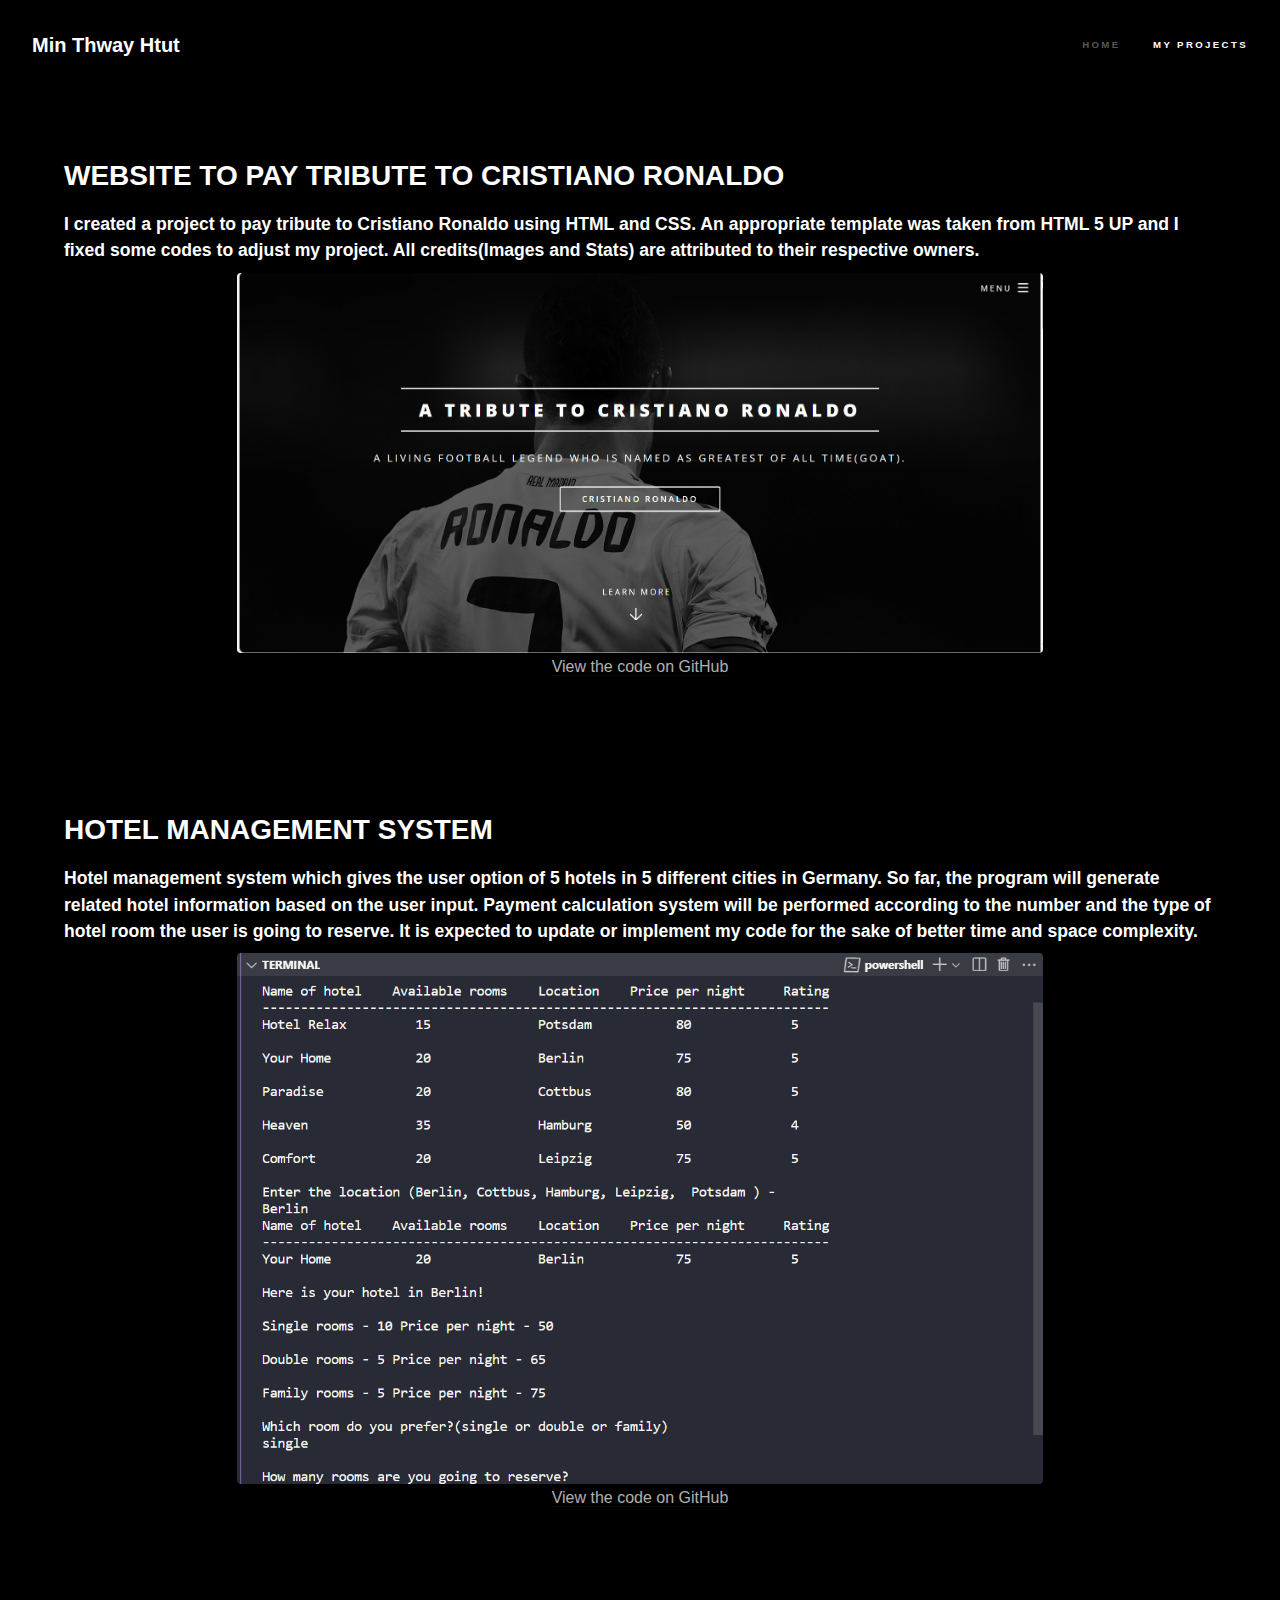
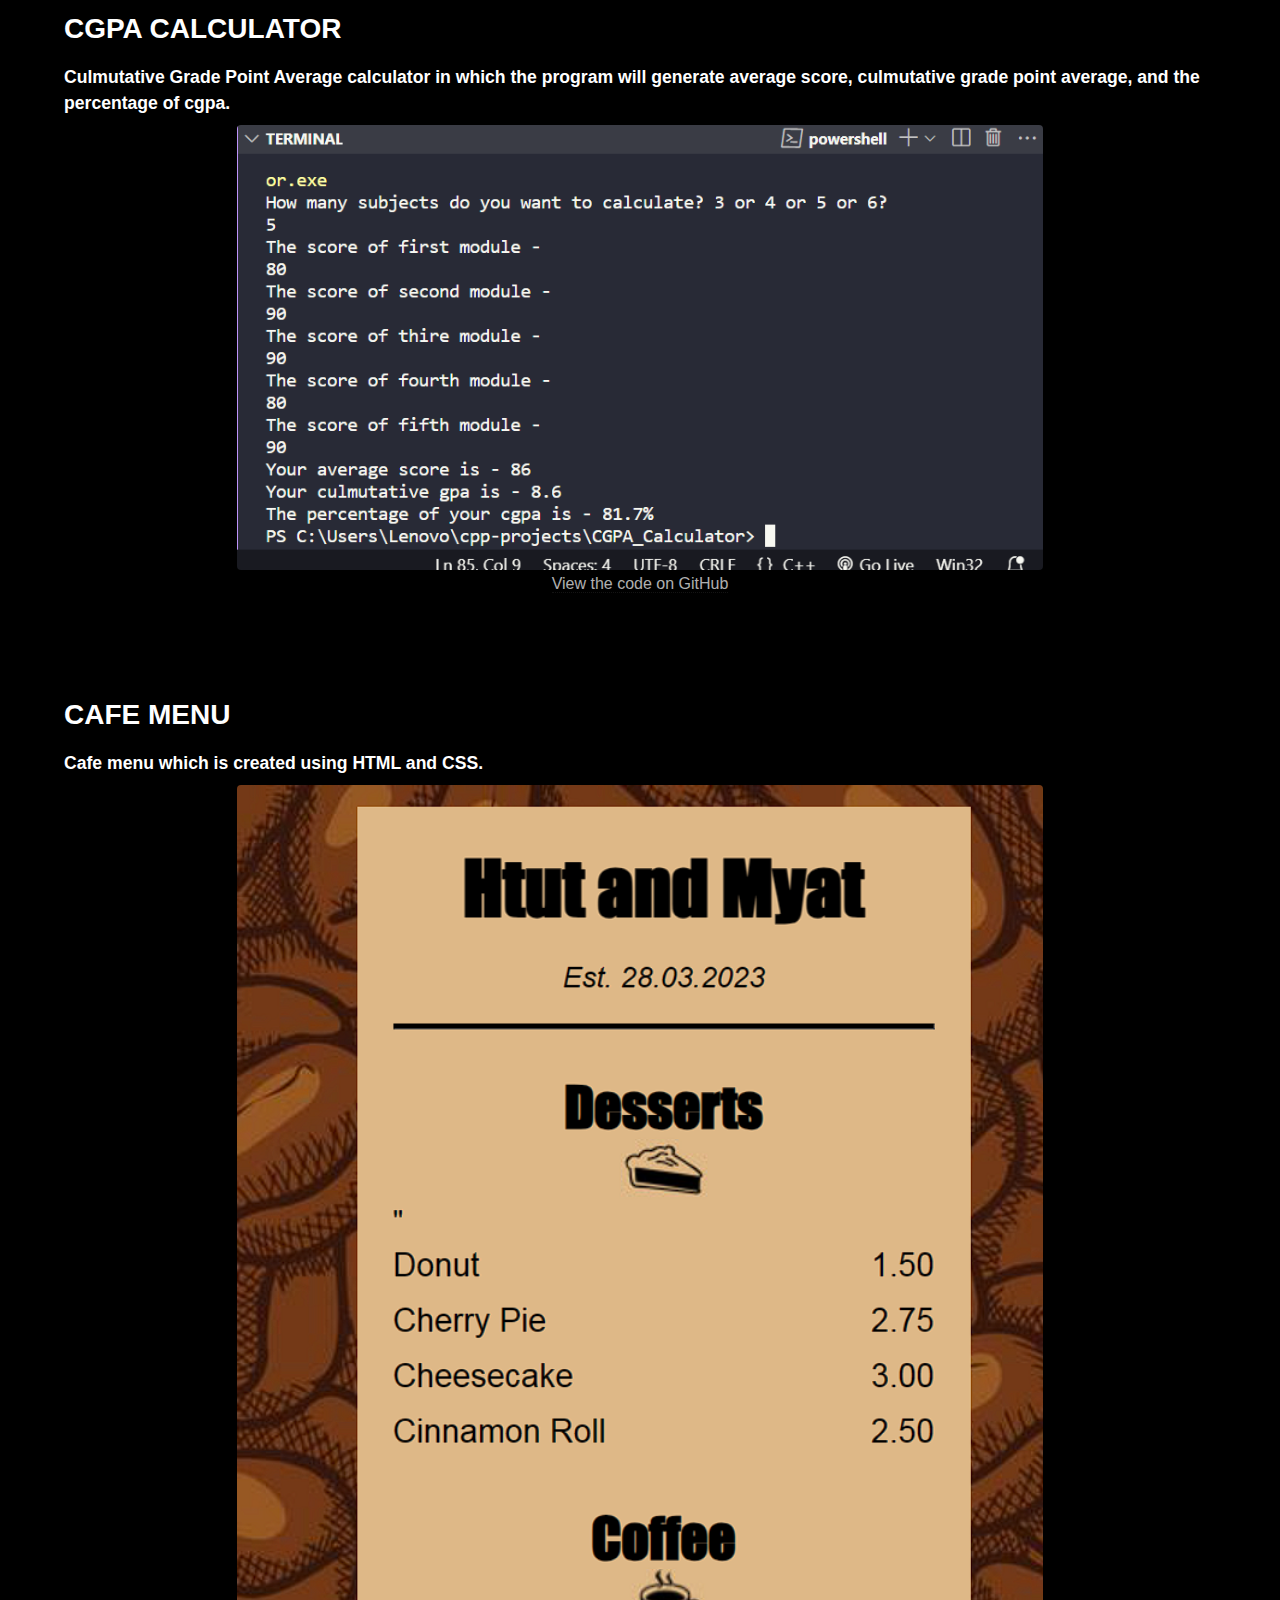
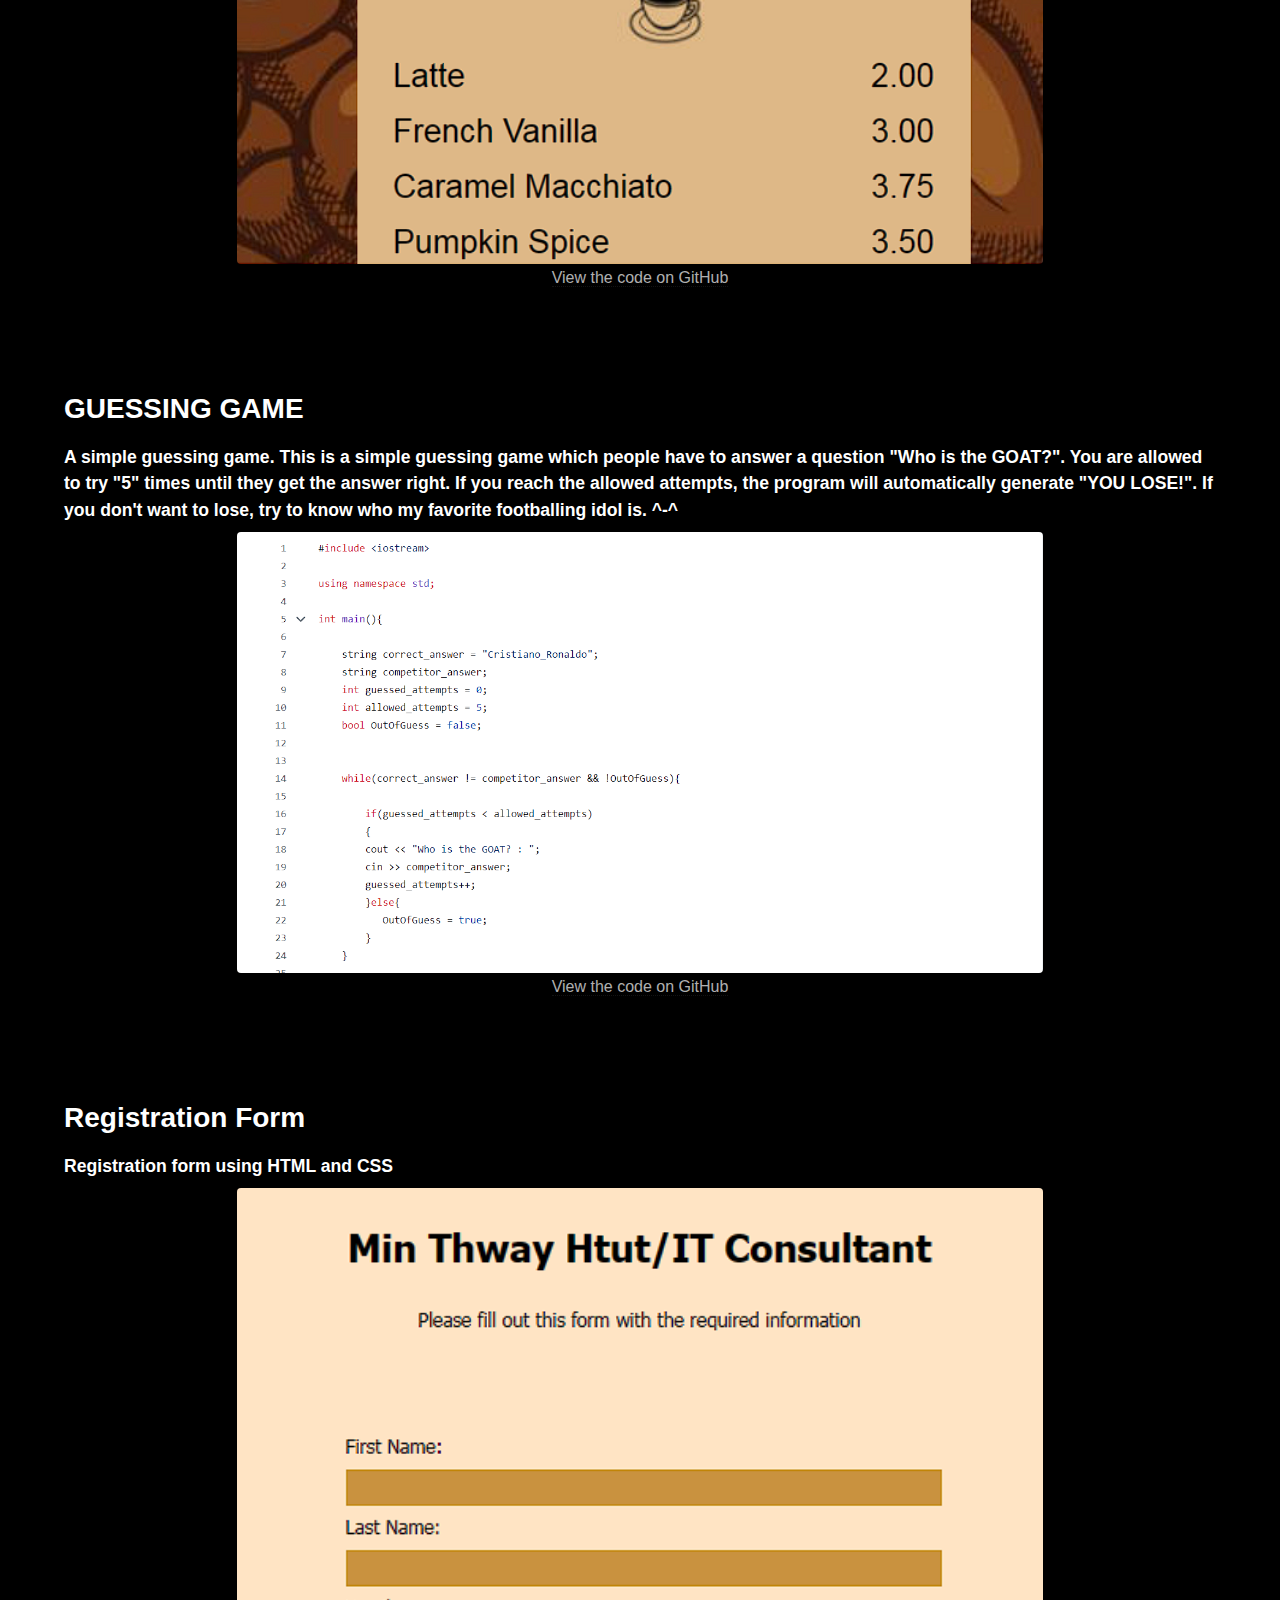
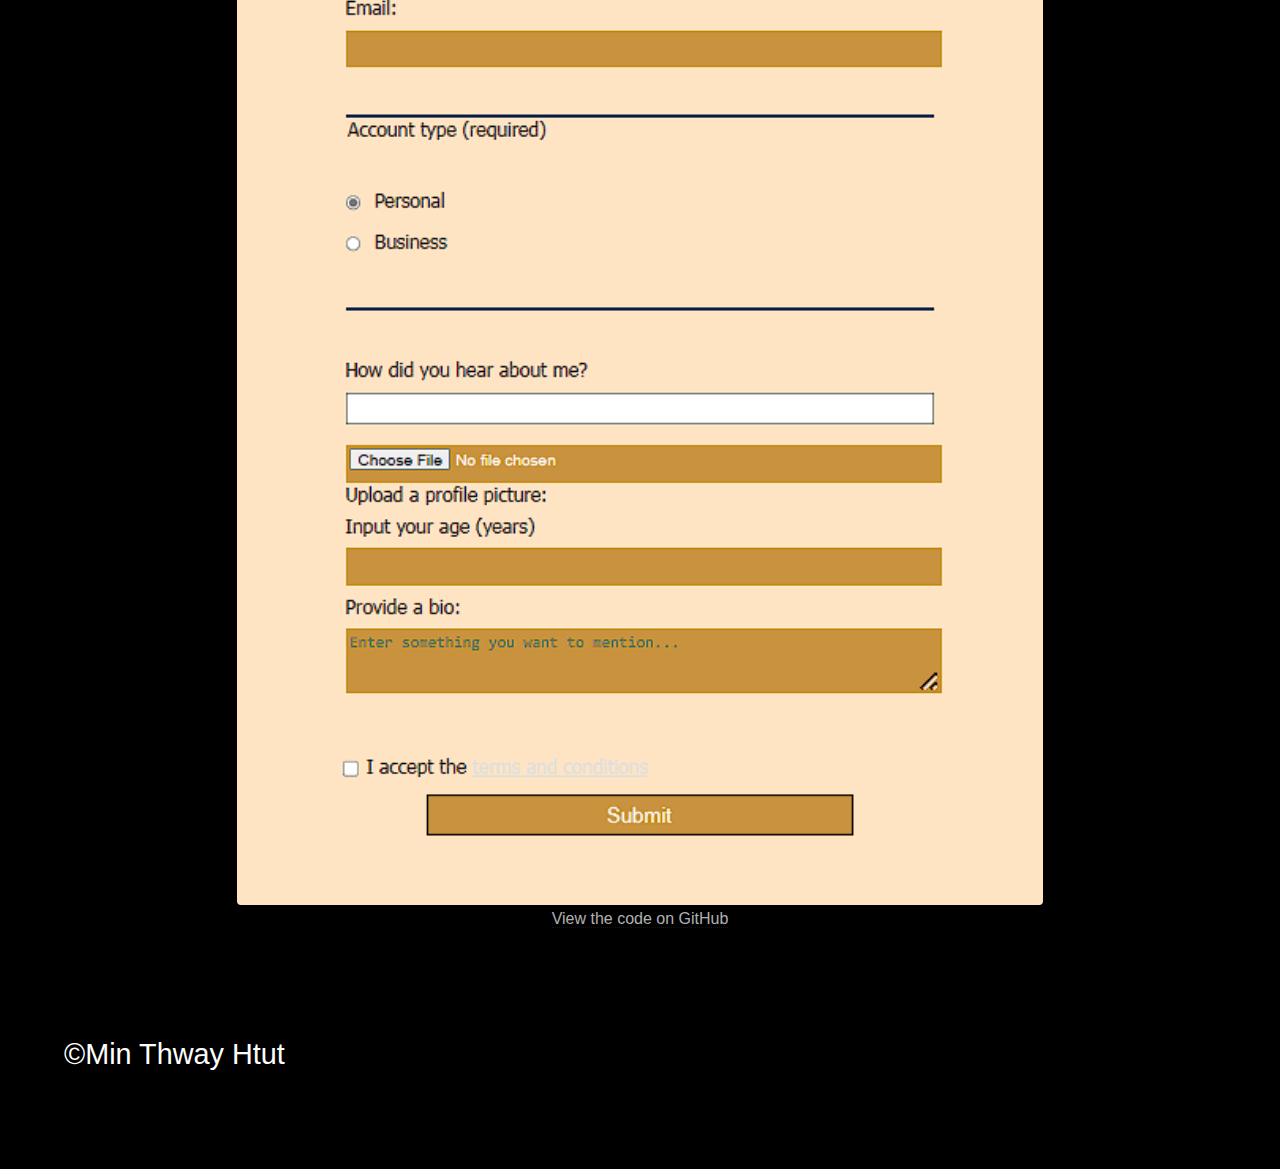
<file: generic.html>
<!DOCTYPE HTML>
<!--
	Hyperspace by HTML5 UP
	html5up.net | @ajlkn
	Free for personal and commercial use under the CCA 3.0 license (html5up.net/license)
-->
<html>
	<head>
		<title>Min Thway Htut's Portfolio</title>
		<meta charset="utf-8" />
		<meta name="viewport" content="width=device-width, initial-scale=1, user-scalable=no" />
		<link rel="stylesheet" href="assets/css/main.css" />
		<noscript><link rel="stylesheet" href="assets/css/noscript.css" /></noscript>
	</head>
	<body class="is-preload">

		<!-- Header -->
			<header id="header">
				<a href="index.html" class="title">Min Thway Htut</a>
				<nav>
					<ul>
						<li><a href="index.html">Home</a></li>
						<li><a href="generic.html" class="active">My Projects</a></li>
						
					</ul>
				</nav>
			</header>

		<!-- Wrapper -->
			<div id="wrapper">

					<section id="main" class="wrapper">
						<div class="inner">
							<h2 class="major">WEBSITE TO PAY TRIBUTE TO CRISTIANO RONALDO</h2>
							<h3 class="major">I created a project to pay tribute to Cristiano Ronaldo using HTML and CSS.
								An appropriate template was taken from HTML 5 UP and I fixed some codes to adjust my project. 
								All credits(Images and Stats) are attributed to their respective owners. </h3>
							<span class="image fit"><img src="my-project.png" alt="" />
							<caption><a href="https://github.com/Min-Thway-Htut/Cristiano-Ronaldo-tribute-project">View the code on GitHub</a></caption>
						</span>
							
							

							<p></p>
							<p> </p>

						</div>
					</section>
					<section id="main" class="wrapper">
						<div class="inner">
							<h2 class="major">HOTEL MANAGEMENT SYSTEM</h2>
							<h3 class="major">Hotel management system which gives the user option of 5 hotels in 5 different 
								cities in Germany. So far, the program will generate related hotel information based on the user input.
								Payment calculation system will be performed according to the number and the type of hotel room the 
								user is going to reserve. It is expected to update or implement my code for the sake of better time 
								and space complexity.</h3>
							<span class="image fit"><img src="images/hms.png" alt="my code"  />
							<caption><a href="https://github.com/Min-Thway-Htut/Hotel-Management-System">View the code on GitHub</a></caption>
						</span>
						</div>
					</section>

					<section id="main" class="wrapper">
						<div class="inner">
							<h2 class="major">CGPA CALCULATOR</h2>
							<h3 class="major">Culmutative Grade Point Average calculator in which the program will generate average score, 
								culmutative grade point average, and the percentage of cgpa.</h3>
							<span class="image fit"><img src="images/CGPA.png" alt="my code" />
							<caption><a href="https://github.com/Min-Thway-Htut/CGPA-Calculator">View the code on GitHub</a></caption>
							</span>
						</div>
					</section>

					<section id="main" class="wrapper">
						<div class="inner">
							<h2 class="major">CAFE MENU</h2>
							<h3 class="major">Cafe menu which is created using HTML and CSS.</h3>
							<span class="image fit"><img src="images/cafe_menu.png" alt="cafe menu" />
							<caption><a href="https://github.com/Min-Thway-Htut/Cafe-Menu">View the code on GitHub</a></caption>
						</span>
						</div>
					</section>

					<section id="main" class="wrapper">
						<div class="inner">
							<h2 class="major">GUESSING GAME</h2>
							<h3 class="major">A simple guessing game. This is a simple guessing game which people have 
								to answer a question "Who is the GOAT?". You are allowed to try "5" times until they get 
								the answer right. If you reach the allowed attempts, the program will automatically generate 
								"YOU LOSE!". If you don't want to lose, try to know who my favorite footballing idol is. ^-^</h3>
							<span class="image fit"><img src="images/gg.png" alt="guessing game" />
							<caption><a href="https://github.com/Min-Thway-Htut/Guessing_Game">View the code on GitHub</a></caption>
						</span>
						</div>
					</section>

					<section id="main" class="wrapper">
						<div class="inner">
							<h2 class="major">Registration Form</h2>
							<h3 class="major">Registration form using HTML and CSS</h3>
							<span class="image fit"><img src="images/registration-form.png" alt="guessing game" />
							<caption><a href="https://github.com/Min-Thway-Htut/Registration_Form">View the code on GitHub</a></caption>
						</span>
						</div>
					</section>

			</div>

		<!-- Footer -->
			<footer id="footer" class="wrapper alt">
				<div class="inner">
					<ul class="menu">
						<li>&copy;Min Thway Htut</li><li>
					</ul>
				</div>
			</footer>

		<!-- Scripts -->
			<script src="assets/js/jquery.min.js"></script>
			<script src="assets/js/jquery.scrollex.min.js"></script>
			<script src="assets/js/jquery.scrolly.min.js"></script>
			<script src="assets/js/browser.min.js"></script>
			<script src="assets/js/breakpoints.min.js"></script>
			<script src="assets/js/util.js"></script>
			<script src="assets/js/main.js"></script>

	</body>
</html>
</file>
<file: assets/css/noscript.css>
/*
	Hyperspace by HTML5 UP
	html5up.net | @ajlkn
	Free for personal and commercial use under the CCA 3.0 license (html5up.net/license)
*/

/* Spotlights */

	.spotlights > section > .image:before {
		opacity: 0 !important;
	}

	.spotlights > section > .content > .inner {
		-moz-transform: none !important;
		-webkit-transform: none !important;
		-ms-transform: none !important;
		transform: none !important;
		opacity: 1 !important;
	}

/* Wrapper */

	.wrapper > .inner {
		opacity: 1 !important;
		-moz-transform: none !important;
		-webkit-transform: none !important;
		-ms-transform: none !important;
		transform: none !important;
	}

/* Sidebar */

	#sidebar > .inner {
		opacity: 1 !important;
	}

	#sidebar nav > ul > li {
		-moz-transform: none !important;
		-webkit-transform: none !important;
		-ms-transform: none !important;
		transform: none !important;
		opacity: 1 !important;
	}
</file>
<file: assets/css/main.css>
@import url(fontawesome-all.min.css);

/*
	Hyperspace by HTML5 UP
	html5up.net | @ajlkn
	Free for personal and commercial use under the CCA 3.0 license (html5up.net/license)
*/

html, body, div, span, applet, object,
iframe, h1, h2, h3, h4, h5, h6, p, blockquote,
pre, a, abbr, acronym, address, big, cite,
code, del, dfn, em, img, ins, kbd, q, s, samp,
small, strike, strong, sub, sup, tt, var, b,
u, i, center, dl, dt, dd, ol, ul, li, fieldset,
form, label, legend, table, caption, tbody,
tfoot, thead, tr, th, td, article, aside,
canvas, details, embed, figure, figcaption,
footer, header, hgroup, menu, nav, output, ruby,
section, summary, time, mark, audio, video {
	margin: 0;
	padding: 0;
	border: 0;
	font-size: 100%;
	font: inherit;
	vertical-align: baseline;}

article, aside, details, figcaption, figure,
footer, header, hgroup, menu, nav, section {
	display: block;}

body {
	line-height: 1;
}

ol, ul {
	list-style: none;
}

blockquote, q {
	quotes: none;
}

	blockquote:before, blockquote:after, q:before, q:after {
		content: '';
		content: none;
	}

table {
	border-collapse: collapse;
	border-spacing: 0;
}

body {
	-webkit-text-size-adjust: none;
}

mark {
	background-color: transparent;
	color: inherit;
}

input::-moz-focus-inner {
	border: 0;
	padding: 0;
}

input, select, textarea {
	-moz-appearance: none;
	-webkit-appearance: none;
	-ms-appearance: none;
	appearance: none;
}

/* Basic */

	@-ms-viewport {
		width: device-width;
	}

	body {
		-ms-overflow-style: scrollbar;
	}

	@media screen and (max-width: 480px) {

		html, body {
			min-width: 320px;
		}

	}

	html {
		box-sizing: border-box;
	}

	*, *:before, *:after {
		box-sizing: inherit;
	}

	body {
		background: #000000;
	}

		body.is-preload *, body.is-preload *:before, body.is-preload *:after {
			-moz-animation: none !important;
			-webkit-animation: none !important;
			-ms-animation: none !important;
			animation: none !important;
			-moz-transition: none !important;
			-webkit-transition: none !important;
			-ms-transition: none !important;
			transition: none !important;
		}

/* Type */

	body, input, select, textarea {
		color: rgba(255, 255, 255, 0.70);
		font-family: Arial, Helvetica, sans-serif;
		font-size: 18 pt;
		font-weight: normal;
		line-height: 1.75;
	}

		@media screen and (max-width: 1680px) {

			body, input, select, textarea {
				font-size: 13pt;
			}

		}

		@media screen and (max-width: 1280px) {

			body, input, select, textarea {
				font-size: 12pt;
			}

		}

		@media screen and (max-width: 360px) {

			body, input, select, textarea {
				font-size: 11pt;
			}

		}

	a {
		-moz-transition: color 0.2s ease, border-bottom-color 0.2s ease;
		-webkit-transition: color 0.2s ease, border-bottom-color 0.2s ease;
		-ms-transition: color 0.2s ease, border-bottom-color 0.2s ease;
		transition: color 0.2s ease, border-bottom-color 0.2s ease;
		border-bottom: dotted 1px rgba(55, 55, 55, 0.35);
		color: inherit;
		text-decoration: none;
	}

		a:hover {
			border-bottom-color: transparent;
			color: #ffffff;
		}

	strong, b {
		color: #ffffff;
		font-weight: bold;
	}

	em, i {
		font-style: italic;
	}

	p {
		margin: 0 0 2em 0;
	}

	h1, h2, h3, h4, h5, h6 {
		color: #ffffff;
		font-weight: bold;
		line-height: 1.5;
		margin: 0 0 0.5em 0;
	}

		h1 a, h2 a, h3 a, h4 a, h5 a, h6 a {
			color: #ffffff;
			text-decoration: none;
		}

	h1 {
		font-size: 2.75em;
	}

		h1.major {
			margin: 0 0 1.3em 0;
			position: relative;
			padding-bottom: 0.35em;
		}

			h1.major:after {
				background-image: -moz-linear-gradient(to right, #ffffff, #ffffff);
				background-image: -webkit-linear-gradient(to right, #ffffff, #ffffff);
				background-image: -ms-linear-gradient(to right, #ffffff, #ffffff);
				background-image: linear-gradient(to right, #ffffff, #ffffff);
				-moz-transition: max-width 0.2s ease;
				-webkit-transition: max-width 0.2s ease;
				-ms-transition: max-width 0.2s ease;
				transition: max-width 0.2s ease;
				border-radius: 0.2em;
				bottom: 0;
				content: '';
				height: 0.05em;
				position: absolute;
				right: 0;
				width: 100%;
			}

	h2 {
		font-size: 1.75em;
	}

	h3 {
		font-size: 1.1em;
	}

	h4 {
		font-size: 1em;
	}

	h5 {
		font-size: 0.8em;
	}

	h6 {
		font-size: 0.6em;
	}

	@media screen and (max-width: 736px) {

		h1 {
			font-size: 2em;
		}

		h2 {
			font-size: 1.25em;
		}

		h3 {
			font-size: 1em;
		}

		h4 {
			font-size: 0.8em;
		}

		h5 {
			font-size: 0.6em;
		}

		h6 {
			font-size: 0.6em;
		}

	}

	sub {
		font-size: 0.8em;
		position: relative;
		top: 0.5em;
	}

	sup {
		font-size: 0.8em;
		position: relative;
		top: -0.5em;
	}

	blockquote {
		border-left: solid 4px rgb(255, 255, 255);
		font-style: italic;
		margin: 0 0 2em 0;
		padding: 0.5em 0 0.5em 2em;
	}

	code {
		background: rgb(255, 255, 255);
		border-radius: 0.25em;
		border: solid 1px rgb(255, 255, 255);
		font-family: "Courier New", monospace;
		font-size: 0.9em;
		margin: 0 0.25em;
		padding: 0.25em 0.65em;
	}

	pre {
		-webkit-overflow-scrolling: touch;
		font-family: "Courier New", monospace;
		font-size: 0.9em;
		margin: 0 0 2em 0;
	}

		pre code {
			display: block;
			line-height: 1.75em;
			padding: 1em 1.5em;
			overflow-x: auto;
		}

	hr {
		border: 0;
		border-bottom: solid 1px rgba(0, 0, 0, 0.15);
		margin: 2em 0;
	}

		hr.major {
			margin: 3em 0;
		}

	.align-left {
		text-align: left;
	}

	.align-center {
		text-align: center;
	}

	.align-right {
		text-align: right;
	}

/* Row */

	.row {
		display: flex;
		flex-wrap: wrap;
		box-sizing: border-box;
		align-items: stretch;
	}

		.row > * {
			box-sizing: border-box;
		}

		.row.gtr-uniform > * > :last-child {
			margin-bottom: 0;
		}

		.row.aln-left {
			justify-content: flex-start;
		}

		.row.aln-center {
			justify-content: center;
		}

		.row.aln-right {
			justify-content: flex-end;
		}

		.row.aln-top {
			align-items: flex-start;
		}

		.row.aln-middle {
			align-items: center;
		}

		.row.aln-bottom {
			align-items: flex-end;
		}

		.row > .imp {
			order: -1;
		}

		.row > .col-1 {
			width: 8.33333%;
		}

		.row > .off-1 {
			margin-left: 8.33333%;
		}

		.row > .col-2 {
			width: 16.66667%;
		}

		.row > .off-2 {
			margin-left: 16.66667%;
		}

		.row > .col-3 {
			width: 25%;
		}

		.row > .off-3 {
			margin-left: 25%;
		}

		.row > .col-4 {
			width: 33.33333%;
		}

		.row > .off-4 {
			margin-left: 33.33333%;
		}

		.row > .col-5 {
			width: 41.66667%;
		}

		.row > .off-5 {
			margin-left: 41.66667%;
		}

		.row > .col-6 {
			width: 50%;
		}

		.row > .off-6 {
			margin-left: 50%;
		}

		.row > .col-7 {
			width: 58.33333%;
		}

		.row > .off-7 {
			margin-left: 58.33333%;
		}

		.row > .col-8 {
			width: 66.66667%;
		}

		.row > .off-8 {
			margin-left: 66.66667%;
		}

		.row > .col-9 {
			width: 75%;
		}

		.row > .off-9 {
			margin-left: 75%;
		}

		.row > .col-10 {
			width: 83.33333%;
		}

		.row > .off-10 {
			margin-left: 83.33333%;
		}

		.row > .col-11 {
			width: 91.66667%;
		}

		.row > .off-11 {
			margin-left: 91.66667%;
		}

		.row > .col-12 {
			width: 100%;
		}

		.row > .off-12 {
			margin-left: 100%;
		}

		.row.gtr-0 {
			margin-top: 0;
			margin-left: 0em;
		}

			.row.gtr-0 > * {
				padding: 0 0 0 0em;
			}

			.row.gtr-0.gtr-uniform {
				margin-top: 0em;
			}

				.row.gtr-0.gtr-uniform > * {
					padding-top: 0em;
				}

		.row.gtr-25 {
			margin-top: 0;
			margin-left: -0.375em;
		}

			.row.gtr-25 > * {
				padding: 0 0 0 0.375em;
			}

			.row.gtr-25.gtr-uniform {
				margin-top: -0.375em;
			}

				.row.gtr-25.gtr-uniform > * {
					padding-top: 0.375em;
				}

		.row.gtr-50 {
			margin-top: 0;
			margin-left: -0.75em;
		}

			.row.gtr-50 > * {
				padding: 0 0 0 0.75em;
			}

			.row.gtr-50.gtr-uniform {
				margin-top: -0.75em;
			}

				.row.gtr-50.gtr-uniform > * {
					padding-top: 0.75em;
				}

		.row {
			margin-top: 0;
			margin-left: -1.5em;
		}

			.row > * {
				padding: 0 0 0 1.5em;
			}

			.row.gtr-uniform {
				margin-top: -1.5em;
			}

				.row.gtr-uniform > * {
					padding-top: 1.5em;
				}

		.row.gtr-150 {
			margin-top: 0;
			margin-left: -2.25em;
		}

			.row.gtr-150 > * {
				padding: 0 0 0 2.25em;
			}

			.row.gtr-150.gtr-uniform {
				margin-top: -2.25em;
			}

				.row.gtr-150.gtr-uniform > * {
					padding-top: 2.25em;
				}

		.row.gtr-200 {
			margin-top: 0;
			margin-left: -3em;
		}

			.row.gtr-200 > * {
				padding: 0 0 0 3em;
			}

			.row.gtr-200.gtr-uniform {
				margin-top: -3em;
			}

				.row.gtr-200.gtr-uniform > * {
					padding-top: 3em;
				}

		@media screen and (max-width: 1680px) {

			.row {
				display: flex;
				flex-wrap: wrap;
				box-sizing: border-box;
				align-items: stretch;
			}

				.row > * {
					box-sizing: border-box;
				}

				.row.gtr-uniform > * > :last-child {
					margin-bottom: 0;
				}

				.row.aln-left {
					justify-content: flex-start;
				}

				.row.aln-center {
					justify-content: center;
				}

				.row.aln-right {
					justify-content: flex-end;
				}

				.row.aln-top {
					align-items: flex-start;
				}

				.row.aln-middle {
					align-items: center;
				}

				.row.aln-bottom {
					align-items: flex-end;
				}

				.row > .imp-xlarge {
					order: -1;
				}

				.row > .col-1-xlarge {
					width: 8.33333%;
				}

				.row > .off-1-xlarge {
					margin-left: 8.33333%;
				}

				.row > .col-2-xlarge {
					width: 16.66667%;
				}

				.row > .off-2-xlarge {
					margin-left: 16.66667%;
				}

				.row > .col-3-xlarge {
					width: 25%;
				}

				.row > .off-3-xlarge {
					margin-left: 25%;
				}

				.row > .col-4-xlarge {
					width: 33.33333%;
				}

				.row > .off-4-xlarge {
					margin-left: 33.33333%;
				}

				.row > .col-5-xlarge {
					width: 41.66667%;
				}

				.row > .off-5-xlarge {
					margin-left: 41.66667%;
				}

				.row > .col-6-xlarge {
					width: 50%;
				}

				.row > .off-6-xlarge {
					margin-left: 50%;
				}

				.row > .col-7-xlarge {
					width: 58.33333%;
				}

				.row > .off-7-xlarge {
					margin-left: 58.33333%;
				}

				.row > .col-8-xlarge {
					width: 66.66667%;
				}

				.row > .off-8-xlarge {
					margin-left: 66.66667%;
				}

				.row > .col-9-xlarge {
					width: 75%;
				}

				.row > .off-9-xlarge {
					margin-left: 75%;
				}

				.row > .col-10-xlarge {
					width: 83.33333%;
				}

				.row > .off-10-xlarge {
					margin-left: 83.33333%;
				}

				.row > .col-11-xlarge {
					width: 91.66667%;
				}

				.row > .off-11-xlarge {
					margin-left: 91.66667%;
				}

				.row > .col-12-xlarge {
					width: 100%;
				}

				.row > .off-12-xlarge {
					margin-left: 100%;
				}

				.row.gtr-0 {
					margin-top: 0;
					margin-left: 0em;
				}

					.row.gtr-0 > * {
						padding: 0 0 0 0em;
					}

					.row.gtr-0.gtr-uniform {
						margin-top: 0em;
					}

						.row.gtr-0.gtr-uniform > * {
							padding-top: 0em;
						}

				.row.gtr-25 {
					margin-top: 0;
					margin-left: -0.375em;
				}

					.row.gtr-25 > * {
						padding: 0 0 0 0.375em;
					}

					.row.gtr-25.gtr-uniform {
						margin-top: -0.375em;
					}

						.row.gtr-25.gtr-uniform > * {
							padding-top: 0.375em;
						}

				.row.gtr-50 {
					margin-top: 0;
					margin-left: -0.75em;
				}

					.row.gtr-50 > * {
						padding: 0 0 0 0.75em;
					}

					.row.gtr-50.gtr-uniform {
						margin-top: -0.75em;
					}

						.row.gtr-50.gtr-uniform > * {
							padding-top: 0.75em;
						}

				.row {
					margin-top: 0;
					margin-left: -1.5em;
				}

					.row > * {
						padding: 0 0 0 1.5em;
					}

					.row.gtr-uniform {
						margin-top: -1.5em;
					}

						.row.gtr-uniform > * {
							padding-top: 1.5em;
						}

				.row.gtr-150 {
					margin-top: 0;
					margin-left: -2.25em;
				}

					.row.gtr-150 > * {
						padding: 0 0 0 2.25em;
					}

					.row.gtr-150.gtr-uniform {
						margin-top: -2.25em;
					}

						.row.gtr-150.gtr-uniform > * {
							padding-top: 2.25em;
						}

				.row.gtr-200 {
					margin-top: 0;
					margin-left: -3em;
				}

					.row.gtr-200 > * {
						padding: 0 0 0 3em;
					}

					.row.gtr-200.gtr-uniform {
						margin-top: -3em;
					}

						.row.gtr-200.gtr-uniform > * {
							padding-top: 3em;
						}

		}

		@media screen and (max-width: 1280px) {

			.row {
				display: flex;
				flex-wrap: wrap;
				box-sizing: border-box;
				align-items: stretch;
			}

				.row > * {
					box-sizing: border-box;
				}

				.row.gtr-uniform > * > :last-child {
					margin-bottom: 0;
				}

				.row.aln-left {
					justify-content: flex-start;
				}

				.row.aln-center {
					justify-content: center;
				}

				.row.aln-right {
					justify-content: flex-end;
				}

				.row.aln-top {
					align-items: flex-start;
				}

				.row.aln-middle {
					align-items: center;
				}

				.row.aln-bottom {
					align-items: flex-end;
				}

				.row > .imp-large {
					order: -1;
				}

				.row > .col-1-large {
					width: 8.33333%;
				}

				.row > .off-1-large {
					margin-left: 8.33333%;
				}

				.row > .col-2-large {
					width: 16.66667%;
				}

				.row > .off-2-large {
					margin-left: 16.66667%;
				}

				.row > .col-3-large {
					width: 25%;
				}

				.row > .off-3-large {
					margin-left: 25%;
				}

				.row > .col-4-large {
					width: 33.33333%;
				}

				.row > .off-4-large {
					margin-left: 33.33333%;
				}

				.row > .col-5-large {
					width: 41.66667%;
				}

				.row > .off-5-large {
					margin-left: 41.66667%;
				}

				.row > .col-6-large {
					width: 50%;
				}

				.row > .off-6-large {
					margin-left: 50%;
				}

				.row > .col-7-large {
					width: 58.33333%;
				}

				.row > .off-7-large {
					margin-left: 58.33333%;
				}

				.row > .col-8-large {
					width: 66.66667%;
				}

				.row > .off-8-large {
					margin-left: 66.66667%;
				}

				.row > .col-9-large {
					width: 75%;
				}

				.row > .off-9-large {
					margin-left: 75%;
				}

				.row > .col-10-large {
					width: 83.33333%;
				}

				.row > .off-10-large {
					margin-left: 83.33333%;
				}

				.row > .col-11-large {
					width: 91.66667%;
				}

				.row > .off-11-large {
					margin-left: 91.66667%;
				}

				.row > .col-12-large {
					width: 100%;
				}

				.row > .off-12-large {
					margin-left: 100%;
				}

				.row.gtr-0 {
					margin-top: 0;
					margin-left: 0em;
				}

					.row.gtr-0 > * {
						padding: 0 0 0 0em;
					}

					.row.gtr-0.gtr-uniform {
						margin-top: 0em;
					}

						.row.gtr-0.gtr-uniform > * {
							padding-top: 0em;
						}

				.row.gtr-25 {
					margin-top: 0;
					margin-left: -0.375em;
				}

					.row.gtr-25 > * {
						padding: 0 0 0 0.375em;
					}

					.row.gtr-25.gtr-uniform {
						margin-top: -0.375em;
					}

						.row.gtr-25.gtr-uniform > * {
							padding-top: 0.375em;
						}

				.row.gtr-50 {
					margin-top: 0;
					margin-left: -0.75em;
				}

					.row.gtr-50 > * {
						padding: 0 0 0 0.75em;
					}

					.row.gtr-50.gtr-uniform {
						margin-top: -0.75em;
					}

						.row.gtr-50.gtr-uniform > * {
							padding-top: 0.75em;
						}

				.row {
					margin-top: 0;
					margin-left: -1.5em;
				}

					.row > * {
						padding: 0 0 0 1.5em;
					}

					.row.gtr-uniform {
						margin-top: -1.5em;
					}

						.row.gtr-uniform > * {
							padding-top: 1.5em;
						}

				.row.gtr-150 {
					margin-top: 0;
					margin-left: -2.25em;
				}

					.row.gtr-150 > * {
						padding: 0 0 0 2.25em;
					}

					.row.gtr-150.gtr-uniform {
						margin-top: -2.25em;
					}

						.row.gtr-150.gtr-uniform > * {
							padding-top: 2.25em;
						}

				.row.gtr-200 {
					margin-top: 0;
					margin-left: -3em;
				}

					.row.gtr-200 > * {
						padding: 0 0 0 3em;
					}

					.row.gtr-200.gtr-uniform {
						margin-top: -3em;
					}

						.row.gtr-200.gtr-uniform > * {
							padding-top: 3em;
						}

		}

		@media screen and (max-width: 980px) {

			.row {
				display: flex;
				flex-wrap: wrap;
				box-sizing: border-box;
				align-items: stretch;
			}

				.row > * {
					box-sizing: border-box;
				}

				.row.gtr-uniform > * > :last-child {
					margin-bottom: 0;
				}

				.row.aln-left {
					justify-content: flex-start;
				}

				.row.aln-center {
					justify-content: center;
				}

				.row.aln-right {
					justify-content: flex-end;
				}

				.row.aln-top {
					align-items: flex-start;
				}

				.row.aln-middle {
					align-items: center;
				}

				.row.aln-bottom {
					align-items: flex-end;
				}

				.row > .imp-medium {
					order: -1;
				}

				.row > .col-1-medium {
					width: 8.33333%;
				}

				.row > .off-1-medium {
					margin-left: 8.33333%;
				}

				.row > .col-2-medium {
					width: 16.66667%;
				}

				.row > .off-2-medium {
					margin-left: 16.66667%;
				}

				.row > .col-3-medium {
					width: 25%;
				}

				.row > .off-3-medium {
					margin-left: 25%;
				}

				.row > .col-4-medium {
					width: 33.33333%;
				}

				.row > .off-4-medium {
					margin-left: 33.33333%;
				}

				.row > .col-5-medium {
					width: 41.66667%;
				}

				.row > .off-5-medium {
					margin-left: 41.66667%;
				}

				.row > .col-6-medium {
					width: 50%;
				}

				.row > .off-6-medium {
					margin-left: 50%;
				}

				.row > .col-7-medium {
					width: 58.33333%;
				}

				.row > .off-7-medium {
					margin-left: 58.33333%;
				}

				.row > .col-8-medium {
					width: 66.66667%;
				}

				.row > .off-8-medium {
					margin-left: 66.66667%;
				}

				.row > .col-9-medium {
					width: 75%;
				}

				.row > .off-9-medium {
					margin-left: 75%;
				}

				.row > .col-10-medium {
					width: 83.33333%;
				}

				.row > .off-10-medium {
					margin-left: 83.33333%;
				}

				.row > .col-11-medium {
					width: 91.66667%;
				}

				.row > .off-11-medium {
					margin-left: 91.66667%;
				}

				.row > .col-12-medium {
					width: 100%;
				}

				.row > .off-12-medium {
					margin-left: 100%;
				}

				.row.gtr-0 {
					margin-top: 0;
					margin-left: 0em;
				}

					.row.gtr-0 > * {
						padding: 0 0 0 0em;
					}

					.row.gtr-0.gtr-uniform {
						margin-top: 0em;
					}

						.row.gtr-0.gtr-uniform > * {
							padding-top: 0em;
						}

				.row.gtr-25 {
					margin-top: 0;
					margin-left: -0.375em;
				}

					.row.gtr-25 > * {
						padding: 0 0 0 0.375em;
					}

					.row.gtr-25.gtr-uniform {
						margin-top: -0.375em;
					}

						.row.gtr-25.gtr-uniform > * {
							padding-top: 0.375em;
						}

				.row.gtr-50 {
					margin-top: 0;
					margin-left: -0.75em;
				}

					.row.gtr-50 > * {
						padding: 0 0 0 0.75em;
					}

					.row.gtr-50.gtr-uniform {
						margin-top: -0.75em;
					}

						.row.gtr-50.gtr-uniform > * {
							padding-top: 0.75em;
						}

				.row {
					margin-top: 0;
					margin-left: -1.5em;
				}

					.row > * {
						padding: 0 0 0 1.5em;
					}

					.row.gtr-uniform {
						margin-top: -1.5em;
					}

						.row.gtr-uniform > * {
							padding-top: 1.5em;
						}

				.row.gtr-150 {
					margin-top: 0;
					margin-left: -2.25em;
				}

					.row.gtr-150 > * {
						padding: 0 0 0 2.25em;
					}

					.row.gtr-150.gtr-uniform {
						margin-top: -2.25em;
					}

						.row.gtr-150.gtr-uniform > * {
							padding-top: 2.25em;
						}

				.row.gtr-200 {
					margin-top: 0;
					margin-left: -3em;
				}

					.row.gtr-200 > * {
						padding: 0 0 0 3em;
					}

					.row.gtr-200.gtr-uniform {
						margin-top: -3em;
					}

						.row.gtr-200.gtr-uniform > * {
							padding-top: 3em;
						}

		}

		@media screen and (max-width: 736px) {

			.row {
				display: flex;
				flex-wrap: wrap;
				box-sizing: border-box;
				align-items: stretch;
			}

				.row > * {
					box-sizing: border-box;
				}

				.row.gtr-uniform > * > :last-child {
					margin-bottom: 0;
				}

				.row.aln-left {
					justify-content: flex-start;
				}

				.row.aln-center {
					justify-content: center;
				}

				.row.aln-right {
					justify-content: flex-end;
				}

				.row.aln-top {
					align-items: flex-start;
				}

				.row.aln-middle {
					align-items: center;
				}

				.row.aln-bottom {
					align-items: flex-end;
				}

				.row > .imp-small {
					order: -1;
				}

				.row > .col-1-small {
					width: 8.33333%;
				}

				.row > .off-1-small {
					margin-left: 8.33333%;
				}

				.row > .col-2-small {
					width: 16.66667%;
				}

				.row > .off-2-small {
					margin-left: 16.66667%;
				}

				.row > .col-3-small {
					width: 25%;
				}

				.row > .off-3-small {
					margin-left: 25%;
				}

				.row > .col-4-small {
					width: 33.33333%;
				}

				.row > .off-4-small {
					margin-left: 33.33333%;
				}

				.row > .col-5-small {
					width: 41.66667%;
				}

				.row > .off-5-small {
					margin-left: 41.66667%;
				}

				.row > .col-6-small {
					width: 50%;
				}

				.row > .off-6-small {
					margin-left: 50%;
				}

				.row > .col-7-small {
					width: 58.33333%;
				}

				.row > .off-7-small {
					margin-left: 58.33333%;
				}

				.row > .col-8-small {
					width: 66.66667%;
				}

				.row > .off-8-small {
					margin-left: 66.66667%;
				}

				.row > .col-9-small {
					width: 75%;
				}

				.row > .off-9-small {
					margin-left: 75%;
				}

				.row > .col-10-small {
					width: 83.33333%;
				}

				.row > .off-10-small {
					margin-left: 83.33333%;
				}

				.row > .col-11-small {
					width: 91.66667%;
				}

				.row > .off-11-small {
					margin-left: 91.66667%;
				}

				.row > .col-12-small {
					width: 100%;
				}

				.row > .off-12-small {
					margin-left: 100%;
				}

				.row.gtr-0 {
					margin-top: 0;
					margin-left: 0em;
				}

					.row.gtr-0 > * {
						padding: 0 0 0 0em;
					}

					.row.gtr-0.gtr-uniform {
						margin-top: 0em;
					}

						.row.gtr-0.gtr-uniform > * {
							padding-top: 0em;
						}

				.row.gtr-25 {
					margin-top: 0;
					margin-left: -0.375em;
				}

					.row.gtr-25 > * {
						padding: 0 0 0 0.375em;
					}

					.row.gtr-25.gtr-uniform {
						margin-top: -0.375em;
					}

						.row.gtr-25.gtr-uniform > * {
							padding-top: 0.375em;
						}

				.row.gtr-50 {
					margin-top: 0;
					margin-left: -0.75em;
				}

					.row.gtr-50 > * {
						padding: 0 0 0 0.75em;
					}

					.row.gtr-50.gtr-uniform {
						margin-top: -0.75em;
					}

						.row.gtr-50.gtr-uniform > * {
							padding-top: 0.75em;
						}

				.row {
					margin-top: 0;
					margin-left: -1.5em;
				}

					.row > * {
						padding: 0 0 0 1.5em;
					}

					.row.gtr-uniform {
						margin-top: -1.5em;
					}

						.row.gtr-uniform > * {
							padding-top: 1.5em;
						}

				.row.gtr-150 {
					margin-top: 0;
					margin-left: -2.25em;
				}

					.row.gtr-150 > * {
						padding: 0 0 0 2.25em;
					}

					.row.gtr-150.gtr-uniform {
						margin-top: -2.25em;
					}

						.row.gtr-150.gtr-uniform > * {
							padding-top: 2.25em;
						}

				.row.gtr-200 {
					margin-top: 0;
					margin-left: -3em;
				}

					.row.gtr-200 > * {
						padding: 0 0 0 3em;
					}

					.row.gtr-200.gtr-uniform {
						margin-top: -3em;
					}

						.row.gtr-200.gtr-uniform > * {
							padding-top: 3em;
						}

		}

		@media screen and (max-width: 480px) {

			.row {
				display: flex;
				flex-wrap: wrap;
				box-sizing: border-box;
				align-items: stretch;
			}

				.row > * {
					box-sizing: border-box;
				}

				.row.gtr-uniform > * > :last-child {
					margin-bottom: 0;
				}

				.row.aln-left {
					justify-content: flex-start;
				}

				.row.aln-center {
					justify-content: center;
				}

				.row.aln-right {
					justify-content: flex-end;
				}

				.row.aln-top {
					align-items: flex-start;
				}

				.row.aln-middle {
					align-items: center;
				}

				.row.aln-bottom {
					align-items: flex-end;
				}

				.row > .imp-xsmall {
					order: -1;
				}

				.row > .col-1-xsmall {
					width: 8.33333%;
				}

				.row > .off-1-xsmall {
					margin-left: 8.33333%;
				}

				.row > .col-2-xsmall {
					width: 16.66667%;
				}

				.row > .off-2-xsmall {
					margin-left: 16.66667%;
				}

				.row > .col-3-xsmall {
					width: 25%;
				}

				.row > .off-3-xsmall {
					margin-left: 25%;
				}

				.row > .col-4-xsmall {
					width: 33.33333%;
				}

				.row > .off-4-xsmall {
					margin-left: 33.33333%;
				}

				.row > .col-5-xsmall {
					width: 41.66667%;
				}

				.row > .off-5-xsmall {
					margin-left: 41.66667%;
				}

				.row > .col-6-xsmall {
					width: 50%;
				}

				.row > .off-6-xsmall {
					margin-left: 50%;
				}

				.row > .col-7-xsmall {
					width: 58.33333%;
				}

				.row > .off-7-xsmall {
					margin-left: 58.33333%;
				}

				.row > .col-8-xsmall {
					width: 66.66667%;
				}

				.row > .off-8-xsmall {
					margin-left: 66.66667%;
				}

				.row > .col-9-xsmall {
					width: 75%;
				}

				.row > .off-9-xsmall {
					margin-left: 75%;
				}

				.row > .col-10-xsmall {
					width: 83.33333%;
				}

				.row > .off-10-xsmall {
					margin-left: 83.33333%;
				}

				.row > .col-11-xsmall {
					width: 91.66667%;
				}

				.row > .off-11-xsmall {
					margin-left: 91.66667%;
				}

				.row > .col-12-xsmall {
					width: 100%;
				}

				.row > .off-12-xsmall {
					margin-left: 100%;
				}

				.row.gtr-0 {
					margin-top: 0;
					margin-left: 0em;
				}

					.row.gtr-0 > * {
						padding: 0 0 0 0em;
					}

					.row.gtr-0.gtr-uniform {
						margin-top: 0em;
					}

						.row.gtr-0.gtr-uniform > * {
							padding-top: 0em;
						}

				.row.gtr-25 {
					margin-top: 0;
					margin-left: -0.375em;
				}

					.row.gtr-25 > * {
						padding: 0 0 0 0.375em;
					}

					.row.gtr-25.gtr-uniform {
						margin-top: -0.375em;
					}

						.row.gtr-25.gtr-uniform > * {
							padding-top: 0.375em;
						}

				.row.gtr-50 {
					margin-top: 0;
					margin-left: -0.75em;
				}

					.row.gtr-50 > * {
						padding: 0 0 0 0.75em;
					}

					.row.gtr-50.gtr-uniform {
						margin-top: -0.75em;
					}

						.row.gtr-50.gtr-uniform > * {
							padding-top: 0.75em;
						}

				.row {
					margin-top: 0;
					margin-left: -1.5em;
				}

					.row > * {
						padding: 0 0 0 1.5em;
					}

					.row.gtr-uniform {
						margin-top: -1.5em;
					}

						.row.gtr-uniform > * {
							padding-top: 1.5em;
						}

				.row.gtr-150 {
					margin-top: 0;
					margin-left: -2.25em;
				}

					.row.gtr-150 > * {
						padding: 0 0 0 2.25em;
					}

					.row.gtr-150.gtr-uniform {
						margin-top: -2.25em;
					}

						.row.gtr-150.gtr-uniform > * {
							padding-top: 2.25em;
						}

				.row.gtr-200 {
					margin-top: 0;
					margin-left: -3em;
				}

					.row.gtr-200 > * {
						padding: 0 0 0 3em;
					}

					.row.gtr-200.gtr-uniform {
						margin-top: -3em;
					}

						.row.gtr-200.gtr-uniform > * {
							padding-top: 3em;
						}

		}

/* Box */

	.box {
		border-radius: 0.25em;
		border: solid 1px rgba(255, 255, 255, 0.15);
		margin-bottom: 2em;
		padding: 1.5em;
	}

		.box > :last-child,
		.box > :last-child > :last-child,
		.box > :last-child > :last-child > :last-child {
			margin-bottom: 0;
		}

		.box.alt {
			border: 0;
			border-radius: 0;
			padding: 0;
		}

/* Button */

	input[type="submit"],
	input[type="reset"],
	input[type="button"],
	button,
	.button {
		-moz-appearance: none;
		-webkit-appearance: none;
		-ms-appearance: none;
		appearance: none;
		-moz-transition: border-color 0.2s ease;
		-webkit-transition: border-color 0.2s ease;
		-ms-transition: border-color 0.2s ease;
		transition: border-color 0.2s ease;
		background-color: transparent;
		border: solid 1px !important;
		border-color: rgba(255, 255, 255, 0.5) !important;
		border-radius: 3em;
		color: rgba(255, 255, 255, 0.5) !important;
		cursor: pointer;
		display: inline-block;
		font-size: 0.6em;
		font-weight: bold;
		height: calc(4.75em + 2px);
		letter-spacing: 0.25em;
		line-height: 4.75em;
		outline: 0;
		padding: 0 3.75em;
		position: relative;
		text-align: center;
		text-decoration: none;
		text-transform: uppercase;
		white-space: nowrap;
	}

		input[type="submit"]:after,
		input[type="reset"]:after,
		input[type="button"]:after,
		button:after,
		.button:after {
			-moz-transform: scale(0.25);
			-webkit-transform: scale(0.25);
			-ms-transform: scale(0.25);
			transform: scale(0.25);
			pointer-events: none;
			-moz-transition: opacity 0.2s ease, -moz-transform 0.2s ease;
			-webkit-transition: opacity 0.2s ease, -webkit-transform 0.2s ease;
			-ms-transition: opacity 0.2s ease, -ms-transform 0.2s ease;
			transition: opacity 0.2s ease, transform 0.2s ease;
			background: #ffffff;
			border-radius: 3em;
			content: '';
			height: 100%;
			left: 0;
			opacity: 0;
			position: absolute;
			top: 0;
			width: 100%;
		}

		input[type="submit"].icon:before,
		input[type="reset"].icon:before,
		input[type="button"].icon:before,
		button.icon:before,
		.button.icon:before {
			margin-right: 0.75em;
		}

		input[type="submit"].fit,
		input[type="reset"].fit,
		input[type="button"].fit,
		button.fit,
		.button.fit {
			width: 100%;
		}

		input[type="submit"].small,
		input[type="reset"].small,
		input[type="button"].small,
		button.small,
		.button.small {
			font-size: 0.4em;
		}

		input[type="submit"].large,
		input[type="reset"].large,
		input[type="button"].large,
		button.large,
		.button.large {
			font-size: 0.8em;
		}

		input[type="submit"].primary,
		input[type="reset"].primary,
		input[type="button"].primary,
		button.primary,
		.button.primary {
			background-color: #ffffff;
			color: #ffffff !important;
		}

			input[type="submit"].primary:after,
			input[type="reset"].primary:after,
			input[type="button"].primary:after,
			button.primary:after,
			.button.primary:after {
				display: none;
			}

		input[type="submit"].disabled, input[type="submit"]:disabled,
		input[type="reset"].disabled,
		input[type="reset"]:disabled,
		input[type="button"].disabled,
		input[type="button"]:disabled,
		button.disabled,
		button:disabled,
		.button.disabled,
		.button:disabled {
			cursor: default;
			opacity: 0.5;
			pointer-events: none;
		}

		input[type="submit"]:hover,
		input[type="reset"]:hover,
		input[type="button"]:hover,
		button:hover,
		.button:hover {
			border-color: rgba(255, 255, 255, 0.55) !important;
		}

			input[type="submit"]:hover:after,
			input[type="reset"]:hover:after,
			input[type="button"]:hover:after,
			button:hover:after,
			.button:hover:after {
				opacity: 0.05;
				-moz-transform: scale(1);
				-webkit-transform: scale(1);
				-ms-transform: scale(1);
				transform: scale(1);
			}

			input[type="submit"]:hover:active,
			input[type="reset"]:hover:active,
			input[type="button"]:hover:active,
			button:hover:active,
			.button:hover:active {
				border-color: #ffffff !important;
			}

				input[type="submit"]:hover:active:after,
				input[type="reset"]:hover:active:after,
				input[type="button"]:hover:active:after,
				button:hover:active:after,
				.button:hover:active:after {
					opacity: 0.1;
				}

/* Features */

	.features {
		display: -moz-flex;
		display: -webkit-flex;
		display: -ms-flex;
		display: flex;
		-moz-flex-wrap: wrap;
		-webkit-flex-wrap: wrap;
		-ms-flex-wrap: wrap;
		flex-wrap: wrap;
		border-radius: 0.25em;
		border: solid 1px rgba(255, 255, 255, 0.15);
		background: rgba(255, 255, 255, 0.05);
		margin: 0 0 2em 0;
	}

		.features section {
			padding: 3.5em 3em 1em 7em ;
			width: 50%;
			border-top: solid 1px rgba(255, 255, 255, 0.15);
			position: relative;
		}

			.features section:nth-child(-n + 2) {
				border-top-width: 0;
			}

			.features section:nth-child(2n) {
				border-left: solid 1px rgba(255, 255, 255, 0.15);
			}

			.features section .icon {
				-moz-transition: opacity 0.5s ease, -moz-transform 0.5s ease;
				-webkit-transition: opacity 0.5s ease, -webkit-transform 0.5s ease;
				-ms-transition: opacity 0.5s ease, -ms-transform 0.5s ease;
				transition: opacity 0.5s ease, transform 0.5s ease;
				-moz-transition-delay: 1s;
				-webkit-transition-delay: 1s;
				-ms-transition-delay: 1s;
				transition-delay: 1s;
				-moz-transform: scale(1);
				-webkit-transform: scale(1);
				-ms-transform: scale(1);
				transform: scale(1);
				position: absolute;
				left: 3em;
				top: 3em;
				opacity: 1;
			}

			.features section:nth-child(1) .icon {
				-moz-transition-delay: 0.15s;
				-webkit-transition-delay: 0.15s;
				-ms-transition-delay: 0.15s;
				transition-delay: 0.15s;
			}

			.features section:nth-child(2) .icon {
				-moz-transition-delay: 0.3s;
				-webkit-transition-delay: 0.3s;
				-ms-transition-delay: 0.3s;
				transition-delay: 0.3s;
			}

			.features section:nth-child(3) .icon {
				-moz-transition-delay: 0.45s;
				-webkit-transition-delay: 0.45s;
				-ms-transition-delay: 0.45s;
				transition-delay: 0.45s;
			}

			.features section:nth-child(4) .icon {
				-moz-transition-delay: 0.6s;
				-webkit-transition-delay: 0.6s;
				-ms-transition-delay: 0.6s;
				transition-delay: 0.6s;
			}

			.features section:nth-child(5) .icon {
				-moz-transition-delay: 0.75s;
				-webkit-transition-delay: 0.75s;
				-ms-transition-delay: 0.75s;
				transition-delay: 0.75s;
			}

			.features section:nth-child(6) .icon {
				-moz-transition-delay: 0.9s;
				-webkit-transition-delay: 0.9s;
				-ms-transition-delay: 0.9s;
				transition-delay: 0.9s;
			}

			.features section:nth-child(7) .icon {
				-moz-transition-delay: 1.05s;
				-webkit-transition-delay: 1.05s;
				-ms-transition-delay: 1.05s;
				transition-delay: 1.05s;
			}

			.features section:nth-child(8) .icon {
				-moz-transition-delay: 1.2s;
				-webkit-transition-delay: 1.2s;
				-ms-transition-delay: 1.2s;
				transition-delay: 1.2s;
			}

			.features section:nth-child(9) .icon {
				-moz-transition-delay: 1.35s;
				-webkit-transition-delay: 1.35s;
				-ms-transition-delay: 1.35s;
				transition-delay: 1.35s;
			}

			.features section:nth-child(10) .icon {
				-moz-transition-delay: 1.5s;
				-webkit-transition-delay: 1.5s;
				-ms-transition-delay: 1.5s;
				transition-delay: 1.5s;
			}

			.features section:nth-child(11) .icon {
				-moz-transition-delay: 1.65s;
				-webkit-transition-delay: 1.65s;
				-ms-transition-delay: 1.65s;
				transition-delay: 1.65s;
			}

			.features section:nth-child(12) .icon {
				-moz-transition-delay: 1.8s;
				-webkit-transition-delay: 1.8s;
				-ms-transition-delay: 1.8s;
				transition-delay: 1.8s;
			}

			.features section:nth-child(13) .icon {
				-moz-transition-delay: 1.95s;
				-webkit-transition-delay: 1.95s;
				-ms-transition-delay: 1.95s;
				transition-delay: 1.95s;
			}

			.features section:nth-child(14) .icon {
				-moz-transition-delay: 2.1s;
				-webkit-transition-delay: 2.1s;
				-ms-transition-delay: 2.1s;
				transition-delay: 2.1s;
			}

			.features section:nth-child(15) .icon {
				-moz-transition-delay: 2.25s;
				-webkit-transition-delay: 2.25s;
				-ms-transition-delay: 2.25s;
				transition-delay: 2.25s;
			}

			.features section:nth-child(16) .icon {
				-moz-transition-delay: 2.4s;
				-webkit-transition-delay: 2.4s;
				-ms-transition-delay: 2.4s;
				transition-delay: 2.4s;
			}

			.features section:nth-child(17) .icon {
				-moz-transition-delay: 2.55s;
				-webkit-transition-delay: 2.55s;
				-ms-transition-delay: 2.55s;
				transition-delay: 2.55s;
			}

			.features section:nth-child(18) .icon {
				-moz-transition-delay: 2.7s;
				-webkit-transition-delay: 2.7s;
				-ms-transition-delay: 2.7s;
				transition-delay: 2.7s;
			}

			.features section:nth-child(19) .icon {
				-moz-transition-delay: 2.85s;
				-webkit-transition-delay: 2.85s;
				-ms-transition-delay: 2.85s;
				transition-delay: 2.85s;
			}

			.features section:nth-child(20) .icon {
				-moz-transition-delay: 3s;
				-webkit-transition-delay: 3s;
				-ms-transition-delay: 3s;
				transition-delay: 3s;
			}

		.features.inactive section .icon {
			-moz-transform: scale(0.5);
			-webkit-transform: scale(0.5);
			-ms-transform: scale(0.5);
			transform: scale(0.5);
			opacity: 0;
		}

		@media screen and (max-width: 980px) {

			.features {
				display: block;
			}

				.features section {
					border-top-width: 1px !important;
					border-left-width: 0 !important;
					width: 100%;
				}

					.features section:first-child {
						border-top-width: 0 !important;
					}

		}

		@media screen and (max-width: 736px) {

			.features section {
				padding: 2.5em 1.5em 0.1em 5.5em ;
			}

				.features section .icon {
					left: 1.5em;
					top: 2em;
				}

		}

		@media screen and (max-width: 480px) {

			.features section {
				padding: 2em 1.5em 0.1em 1.5em ;
			}

				.features section .icon {
					left: 0;
					position: relative;
					top: 0;
				}

		}

/* Form */

	form {
		margin: 0 0 2em 0;
	}

		form > :last-child {
			margin-bottom: 0;
		}

		form > .fields {
			display: -moz-flex;
			display: -webkit-flex;
			display: -ms-flex;
			display: flex;
			-moz-flex-wrap: wrap;
			-webkit-flex-wrap: wrap;
			-ms-flex-wrap: wrap;
			flex-wrap: wrap;
			width: calc(100% + 3em);
			margin: -1.5em 0 2em -1.5em;
		}

			form > .fields > .field {
				-moz-flex-grow: 0;
				-webkit-flex-grow: 0;
				-ms-flex-grow: 0;
				flex-grow: 0;
				-moz-flex-shrink: 0;
				-webkit-flex-shrink: 0;
				-ms-flex-shrink: 0;
				flex-shrink: 0;
				padding: 1.5em 0 0 1.5em;
				width: calc(100% - 1.5em);
			}

				form > .fields > .field.half {
					width: calc(50% - 0.75em);
				}

				form > .fields > .field.third {
					width: calc(100%/3 - 0.5em);
				}

				form > .fields > .field.quarter {
					width: calc(25% - 0.375em);
				}

		@media screen and (max-width: 480px) {

			form > .fields {
				width: calc(100% + 3em);
				margin: -1.5em 0 2em -1.5em;
			}

				form > .fields > .field {
					padding: 1.5em 0 0 1.5em;
					width: calc(100% - 1.5em);
				}

					form > .fields > .field.half {
						width: calc(100% - 1.5em);
					}

					form > .fields > .field.third {
						width: calc(100% - 1.5em);
					}

					form > .fields > .field.quarter {
						width: calc(100% - 1.5em);
					}

		}

	label {
		color: #ffffff
		font-weight: bold;
		line-height: 1.5;
		margin: 0 0 0.7em 0;
		display: block;
		font-size: 1.1em;
	}

	input[type="text"],
	input[type="password"],
	input[type="email"],
	input[type="tel"],
	select,
	textarea {
		-moz-appearance: none;
		-webkit-appearance: none;
		-ms-appearance: none;
		appearance: none;
		background: rgba(255, 255, 255, 0.05);
		border-radius: 0.25em;
		border: none;
		border: solid 1px rgba(255, 255, 255, 0.05);
		color: inherit;
		display: block;
		outline: 0;
		padding: 0 1em;
		text-decoration: none;
		width: 100%;
	}

		input[type="text"]:invalid,
		input[type="password"]:invalid,
		input[type="email"]:invalid,
		input[type="tel"]:invalid,
		select:invalid,
		textarea:invalid {
			box-shadow: none;
		}

		input[type="text"]:focus,
		input[type="password"]:focus,
		input[type="email"]:focus,
		input[type="tel"]:focus,
		select:focus,
		textarea:focus {
			border-color: #ffffff;
			box-shadow: 0 0 0 1px #ffffff;
		}

	select {
		background-image: url("data:image/svg+xml;charset=utf8,%3Csvg xmlns='http://www.w3.org/2000/svg' width='40' height='40' preserveAspectRatio='none' viewBox='0 0 40 40'%3E%3Cpath d='M9.4,12.3l10.4,10.4l10.4-10.4c0.2-0.2,0.5-0.4,0.9-0.4c0.3,0,0.6,0.1,0.9,0.4l3.3,3.3c0.2,0.2,0.4,0.5,0.4,0.9 c0,0.4-0.1,0.6-0.4,0.9L20.7,31.9c-0.2,0.2-0.5,0.4-0.9,0.4c-0.3,0-0.6-0.1-0.9-0.4L4.3,17.3c-0.2-0.2-0.4-0.5-0.4-0.9 c0-0.4,0.1-0.6,0.4-0.9l3.3-3.3c0.2-0.2,0.5-0.4,0.9-0.4S9.1,12.1,9.4,12.3z' fill='rgba(255, 255, 255, 0.15)' /%3E%3C/svg%3E");
		background-size: 1.25rem;
		background-repeat: no-repeat;
		background-position: calc(100% - 1rem) center;
		height: 2.75em;
		padding-right: 2.75em;
		text-overflow: ellipsis;
	}

		select option {
			color: #ffffff;
			background: #ffffff;
		}

		select:focus::-ms-value {
			background-color: transparent;
		}

		select::-ms-expand {
			display: none;
		}

	input[type="text"],
	input[type="password"],
	input[type="email"],
	select {
		height: 2.75em;
	}

	textarea {
		padding: 0.75em 1em;
	}

		body.is-ie textarea {
			min-height: 10em;
		}

	input[type="checkbox"],
	input[type="radio"] {
		-moz-appearance: none;
		-webkit-appearance: none;
		-ms-appearance: none;
		appearance: none;
		display: block;
		float: left;
		margin-right: -2em;
		opacity: 0;
		width: 1em;
		z-index: -1;
	}

		input[type="checkbox"] + label,
		input[type="radio"] + label {
			text-decoration: none;
			color: rgba(255, 255, 255, 0.55);
			cursor: pointer;
			display: inline-block;
			font-size: 1em;
			font-weight: normal;
			padding-left: 2.4em;
			padding-right: 0.75em;
			position: relative;
		}

			input[type="checkbox"] + label:before,
			input[type="radio"] + label:before {
				-moz-osx-font-smoothing: grayscale;
				-webkit-font-smoothing: antialiased;
				display: inline-block;
				font-style: normal;
				font-variant: normal;
				text-rendering: auto;
				line-height: 1;
				text-transform: none !important;
				font-family: 'Font Awesome 5 Free';
				font-weight: 900;
			}

			input[type="checkbox"] + label:before,
			input[type="radio"] + label:before {
				background: rgba(255, 255, 255, 0.05);
				border-radius: 0.25em;
				border: solid 1px rgba(255, 255, 255, 0.15);
				content: '';
				display: inline-block;
				font-size: 0.8em;
				height: 2.0625em;
				left: 0;
				line-height: 2.0625em;
				position: absolute;
				text-align: center;
				top: 0;
				width: 2.0625em;
			}

		input[type="checkbox"]:checked + label:before,
		input[type="radio"]:checked + label:before {
			background: #ffffff;
			border-color: #ffffff;
			color: #ffffff;
			content: '\f00c';
		}

		input[type="checkbox"]:focus + label:before,
		input[type="radio"]:focus + label:before {
			border-color: #ffffff;
			box-shadow: 0 0 0 1px #ffffff;
		}

	input[type="checkbox"] + label:before {
		border-radius: 0.25em;
	}

	input[type="radio"] + label:before {
		border-radius: 100%;
	}

	::-webkit-input-placeholder {
		color: rgba(255, 255, 255, 0.35) !important;
		opacity: 1.0;
	}

	:-moz-placeholder {
		color: rgba(255, 255, 255, 0.35) !important;
		opacity: 1.0;
	}

	::-moz-placeholder {
		color: rgba(255, 255, 255, 0.35) !important;
		opacity: 1.0;
	}

	:-ms-input-placeholder {
		color: rgba(255, 255, 255, 0.35) !important;
		opacity: 1.0;
	}

/* Icon */

	.icon {
		text-decoration: none;
		border-bottom: none;
		position: relative;
	}

		.icon:before {
			-moz-osx-font-smoothing: grayscale;
			-webkit-font-smoothing: antialiased;
			display: inline-block;
			font-style: normal;
			font-variant: normal;
			text-rendering: auto;
			line-height: 1;
			text-transform: none !important;
			font-family: 'Font Awesome 5 Free';
			font-weight: 400;
		}

		.icon > .label {
			display: none;
		}

		.icon:before {
			line-height: inherit;
		}

		.icon.solid:before {
			font-weight: 900;
		}

		.icon.brands:before {
			font-family: 'Font Awesome 5 Brands';
		}

		.icon.major {
			width: 2.5em;
			height: 2.5em;
			display: block;
			background: #ffffff;
			border-radius: 100%;
			color: #000000;
			text-align: center;
			line-height: 2.5em;
			margin: 0 0 1.3em 0;
		}

			.icon.major:before {
				font-size: 1.25em;
			}

				.wrapper.style1 .icon.major:before {
					color: #a9a9a9;
				}

				.wrapper.style1-alt .icon.major:before {
					color: #000000;
				}

				.wrapper.style2 .icon.major:before {
					color: #000000;
				}

				.wrapper.style2-alt .icon.major:before {
					color: #000000;
				}

				.wrapper.style3 .icon.major:before {
					color: #000000;
				}

				.wrapper.style3-alt .icon.major:before {
					color: #0a0a0ace;
				}

/* Image */

	.image {
		border-radius: 0.25em;
		border: 0;
		display: inline-block;
		position: relative;
	}

		.image img {
			border-radius: 0.25em;
			display: block;
		}

		.image.left, .image.right {
			max-width: 40%;
		}

			.image.left img, .image.right img {
				width: 100%;
			}

		.image.left {
			float: left;
			margin: 0 1.5em 1em 0;
			top: 0.25em;
		}

		.image.right {
			float: right;
			margin: 0 0 1em 1.5em;
			top: 0.25em;
		}

		.image.fit {
			display: block;
			margin-left: auto;
			margin-right: auto;
			width: 70%;
			height: auto;
			text-align: center;
		}


			.image.fit img {
				margin-left: auto;
				margin-right: auto;
				width: 100%;
				text-align: center;
			}

		.image.caption{
			text-align: center;
			padding:25%;
		}

		   .image.caption img{
			text-align: center;
		   }

	

		

		.image.main {
			display: block;
			margin: 0 0 3em 0;
			width: 100%;
		}

			.image.main img {
				width: 100%;
			}

/* List */

	ol {
		list-style: decimal;
		margin: 0 0 2em 0;
		padding-left: 1.25em;
	}

		ol li {
			padding-left: 0.25em;
		}

	ul {
		list-style: disc;
		margin: 0 0 2em 0;
		padding-left: 1em;
	}

		ul li {
			padding-left: 0.5em;
		}

		ul.alt {
			list-style: none;
			padding-left: 0;
		}

			ul.alt li {
				border-top: solid 1px rgba(255, 255, 255, 0.15);
				padding: 0.5em 0;
			}

				ul.alt li:first-child {
					border-top: 0;
					padding-top: 0;
				}

	dl {
		margin: 0 0 2em 0;
	}

		dl dt {
			display: block;
			font-weight: bold;
			margin: 0 0 1em 0;
		}

		dl dd {
			margin-left: 2em;
		}

/* Actions */

	ul.actions {
		display: -moz-flex;
		display: -webkit-flex;
		display: -ms-flex;
		display: flex;
		cursor: default;
		list-style: none;
		margin-left: -1em;
		padding-left: 0;
	}

		ul.actions li {
			padding: 0 0 0 1em;
			vertical-align: middle;
		}

		ul.actions.special {
			-moz-justify-content: center;
			-webkit-justify-content: center;
			-ms-justify-content: center;
			justify-content: center;
			width: 100%;
			margin-left: 0;
		}

			ul.actions.special li:first-child {
				padding-left: 0;
			}

		ul.actions.stacked {
			-moz-flex-direction: column;
			-webkit-flex-direction: column;
			-ms-flex-direction: column;
			flex-direction: column;
			margin-left: 0;
		}

			ul.actions.stacked li {
				padding: 1.3em 0 0 0;
			}

				ul.actions.stacked li:first-child {
					padding-top: 0;
				}

		ul.actions.fit {
			width: calc(100% + 1em);
		}

			ul.actions.fit li {
				-moz-flex-grow: 1;
				-webkit-flex-grow: 1;
				-ms-flex-grow: 1;
				flex-grow: 1;
				-moz-flex-shrink: 1;
				-webkit-flex-shrink: 1;
				-ms-flex-shrink: 1;
				flex-shrink: 1;
				width: 100%;
			}

				ul.actions.fit li > * {
					width: 100%;
				}

			ul.actions.fit.stacked {
				width: 100%;
			}

		@media screen and (max-width: 480px) {

			ul.actions:not(.fixed) {
				-moz-flex-direction: column;
				-webkit-flex-direction: column;
				-ms-flex-direction: column;
				flex-direction: column;
				margin-left: 0;
				width: 100% !important;
			}

				ul.actions:not(.fixed) li {
					-moz-flex-grow: 1;
					-webkit-flex-grow: 1;
					-ms-flex-grow: 1;
					flex-grow: 1;
					-moz-flex-shrink: 1;
					-webkit-flex-shrink: 1;
					-ms-flex-shrink: 1;
					flex-shrink: 1;
					padding: 1em 0 0 0;
					text-align: center;
					width: 100%;
				}

					ul.actions:not(.fixed) li > * {
						width: 100%;
					}

					ul.actions:not(.fixed) li:first-child {
						padding-top: 0;
					}

					ul.actions:not(.fixed) li input[type="submit"],
					ul.actions:not(.fixed) li input[type="reset"],
					ul.actions:not(.fixed) li input[type="button"],
					ul.actions:not(.fixed) li button,
					ul.actions:not(.fixed) li .button {
						width: 100%;
					}

						ul.actions:not(.fixed) li input[type="submit"].icon:before,
						ul.actions:not(.fixed) li input[type="reset"].icon:before,
						ul.actions:not(.fixed) li input[type="button"].icon:before,
						ul.actions:not(.fixed) li button.icon:before,
						ul.actions:not(.fixed) li .button.icon:before {
							margin-left: -0.5rem;
						}

		}

/* Contact */

	ul.contact {
		list-style: none;
		padding: 0;
	}

		ul.contact > li {
			padding: 0;
			margin: 1.5em 0 0 0;
		}

			ul.contact > li:first-child {
				margin-top: 0;
			}

/* Icons */

	ul.icons {
		cursor: default;
		list-style: none;
		padding-left: 0;
	}

		ul.icons li {
			display: inline-block;
			padding: 0 0.75em 0 0;
		}

			ul.icons li:last-child {
				padding-right: 0;
			}

			ul.icons li > a, ul.icons li > span {
				border: 0;
			}

				ul.icons li > a .label, ul.icons li > span .label {
					display: none;
				}

/* Menu */

	ul.menu {
		list-style: none;
		padding: 0;
	}

		ul.menu > li {
			border-left: solid 1px rgba(255, 255, 255, 0.15);
			display: inline-block;
			line-height: 1;
			margin-left: 1.5em;
			padding: 0 0 0 1.5em;
		}

			ul.menu > li:first-child {
				border-left: 0;
				margin: 0;
				padding-left: 0;
			}

		@media screen and (max-width: 480px) {

			ul.menu > li {
				border-left: 0;
				display: block;
				line-height: inherit;
				margin: 0.5em 0 0 0;
				padding-left: 0;
			}

		}

/* Section/Article */

	section.special, article.special {
		text-align: center;
	}

	header p {
		color: rgba(255, 255, 255, 0.781);
		position: relative;
		margin: 0 0 1.5em 0;
	}

	header h2 + p {
		font-size: 1.25em;
		margin-top: -1em;
		line-height: 1.5em;
	}

	header h3 + p {
		font-size: 1.1em;
		margin-top: -0.8em;
		line-height: 1.5em;
	}

	header h4 + p,
	header h5 + p,
	header h6 + p {
		font-size: 0.9em;
		margin-top: -0.6em;
		line-height: 1.5em;
	}

/* Split */

	.split {
		display: -moz-flex;
		display: -webkit-flex;
		display: -ms-flex;
		display: flex;
	}

		.split > * {
			width: calc(50% - 2.5em);
		}

		.split > :nth-child(2n - 1) {
			padding-right: 2.5em;
			border-right: solid 1px rgba(255, 255, 255, 0.15);
		}

		.split > :nth-child(2n) {
			padding-left: 2.5em;
		}

		.split.style1 > :nth-child(2n - 1) {
			width: calc(66.66666% - 2.5em);
		}

		.split.style1 > :nth-child(2n) {
			width: calc(33.33333% - 2.5em);
		}

		@media screen and (max-width: 1680px) {

			.split > * {
				width: calc(50% - 2em);
			}

			.split > :nth-child(2n - 1) {
				padding-right: 2em;
			}

			.split > :nth-child(2n) {
				padding-left: 2em;
			}

			.split.style1 > :nth-child(2n - 1) {
				width: calc(66.66666% - 2em);
			}

			.split.style1 > :nth-child(2n) {
				width: calc(33.33333% - 2em);
			}

		}

		@media screen and (max-width: 980px) {

			.split {
				display: block;
			}

				.split > * {
					border-top: solid 1px rgba(255, 255, 255, 0.15);
					margin: 4em 0 0 0;
					padding: 4em 0 0 0;
					width: 100% !important;
				}

				.split > :nth-child(2n - 1) {
					border-right: 0;
					padding-right: 0;
				}

				.split > :nth-child(2n) {
					padding-left: 0;
				}

				.split > :first-child {
					border-top: 0;
					margin-top: 0;
					padding-top: 0;
				}

		}

		@media screen and (max-width: 736px) {

			.split > * {
				margin: 3em 0 0 0;
				padding: 3em 0 0 0;
			}

		}

/* Spotlights */

	.spotlights > section {
		display: -moz-flex;
		display: -webkit-flex;
		display: -ms-flex;
		display: flex;
		-moz-flex-direction: row;
		-webkit-flex-direction: row;
		-ms-flex-direction: row;
		flex-direction: row;
		min-height: 22.5em;
	}

		body.is-ie .spotlights > section {
			min-height: 0;
		}

		.spotlights > section > .image {
			background-position: center center;
			background-size: cover;
			border-radius: 0;
			display: block;
			position: relative;
			width: 25em;
		}

			.spotlights > section > .image img {
				border-radius: 0;
				display: block;
			}

			.spotlights > section > .image:before {
				-moz-transition: opacity 1s ease;
				-webkit-transition: opacity 1s ease;
				-ms-transition: opacity 1s ease;
				transition: opacity 1s ease;
				background: rgba(0, 0, 0, 0.9);
				content: '';
				display: block;
				height: 100%;
				left: 0;
				opacity: 0;
				position: absolute;
				top: 0;
				width: 100%;
			}

		.spotlights > section > .content {
			padding: 4em 5em 2em 5em ;
			display: -moz-flex;
			display: -webkit-flex;
			display: -ms-flex;
			display: flex;
			-moz-flex-direction: column;
			-webkit-flex-direction: column;
			-ms-flex-direction: column;
			flex-direction: column;
			-moz-justify-content: center;
			-webkit-justify-content: center;
			-ms-justify-content: center;
			justify-content: center;
			width: 50em;
			-ms-flex: 1;
		}

			.spotlights > section > .content > .inner {
				-moz-transform: translateX(0) translateY(0);
				-webkit-transform: translateX(0) translateY(0);
				-ms-transform: translateX(0) translateY(0);
				transform: translateX(0) translateY(0);
				-moz-transition: opacity 1s ease, -moz-transform 1s ease;
				-webkit-transition: opacity 1s ease, -webkit-transform 1s ease;
				-ms-transition: opacity 1s ease, -ms-transform 1s ease;
				transition: opacity 1s ease, transform 1s ease;
				opacity: 1;
			}

		.spotlights > section:nth-child(2) {
			background-color: rgba(0, 0, 0, 0.05);
		}

		.spotlights > section:nth-child(3) {
			background-color: rgba(0, 0, 0, 0.1);
		}

		.spotlights > section.inactive > .image:before,
		body.is-preload .spotlights > section > .image:before {
			opacity: 1;
		}

		.spotlights > section.inactive > .content > .inner,
		body.is-preload .spotlights > section > .content > .inner {
			-moz-transform: translateX(-1em);
			-webkit-transform: translateX(-1em);
			-ms-transform: translateX(-1em);
			transform: translateX(-1em);
			opacity: 0;
		}

		@media screen and (max-width: 1680px) {

			.spotlights > section > .content {
				padding: 4em 4em 2em 4em ;
			}

		}

		@media screen and (max-width: 980px) {

			.spotlights > section {
				display: block;
			}

				.spotlights > section > .image {
					width: 100%;
					height: 50vh;
				}

				.spotlights > section > .content {
					width: 100%;
				}

				.spotlights > section.inactive > .content > .inner,
				body.is-preload .spotlights > section > .content > .inner {
					-moz-transform: translateY(1em);
					-webkit-transform: translateY(1em);
					-ms-transform: translateY(1em);
					transform: translateY(1em);
				}

		}

		@media screen and (max-width: 736px) {

			.spotlights > section > .image {
				height: 50vh;
				min-height: 15em;
			}

			.spotlights > section > .content {
				padding: 3em 2em 1em 2em ;
			}

		}

/* Table */

	.table-wrapper {
		-webkit-overflow-scrolling: touch;
		overflow-x: auto;
	}

	table {
		margin: 0 0 2em 0;
		width: 100%;
	}

		table tbody tr {
			border: solid 1px rgba(0, 0, 0, 0.15);
			border-left: 0;
			border-right: 0;
		}

			table tbody tr:nth-child(2n + 1) {
				background-color: rgba(0, 0, 0, 0.05);
			}

		table td {
			padding: 0.75em 0.75em;
		}

		table th {
			color: #000000;
			font-size: 1em;
			font-weight: bold;
			padding: 0 0.75em 0.75em 0.75em;
			text-align: left;
		}

		table thead {
			border-bottom: solid 2px rgba(255, 255, 255, 0.15);
		}

		table tfoot {
			border-top: solid 2px rgba(255, 255, 255, 0.15);
		}

		table.alt {
			border-collapse: separate;
		}

			table.alt tbody tr td {
				border: solid 1px rgba(255, 255, 255, 0.15);
				border-left-width: 0;
				border-top-width: 0;
			}

				table.alt tbody tr td:first-child {
					border-left-width: 1px;
				}

			table.alt tbody tr:first-child td {
				border-top-width: 1px;
			}

			table.alt thead {
				border-bottom: 0;
			}

			table.alt tfoot {
				border-top: 0;
			}

/* Wrapper */

	.wrapper {
		position: relative;
	}

		.wrapper > .inner {
			padding: 5em 5em 3em 5em ;
			max-width: 100%;
			width: 75em;
		}

			@media screen and (max-width: 1680px) {

				.wrapper > .inner {
					padding: 4em 4em 2em 4em ;
				}

			}

			@media screen and (max-width: 1280px) {

				.wrapper > .inner {
					width: 100%;
				}

			}

			@media screen and (max-width: 736px) {

				.wrapper > .inner {
					padding: 3em 2em 1em 2em ;
				}

			}

		.wrapper.alt {
			background-color: #000000;
		}

		.wrapper.style1 {
			background-color: #272727;
		}

		.wrapper.style1-alt {
			background-color: #272727;
		}

		.wrapper.style2 {
			background-color: #272727;
		}

		.wrapper.style2-alt {
			background-color: #272727;
		}

		.wrapper.style3 {
			background-color: #272727;
		}

		.wrapper.style3-alt {
			background-color: #272727;
		}

		.wrapper.fullscreen {
			display: -moz-flex;
			display: -webkit-flex;
			display: -ms-flex;
			display: flex;
			-moz-flex-direction: column;
			-webkit-flex-direction: column;
			-ms-flex-direction: column;
			flex-direction: column;
			-moz-justify-content: center;
			-webkit-justify-content: center;
			-ms-justify-content: center;
			justify-content: center;
			min-height: 100vh;
		}

			body.is-ie .wrapper.fullscreen {
				height: 100vh;
			}

			@media screen and (max-width: 1280px) {

				.wrapper.fullscreen {
					min-height: calc(100vh - 2.5em);
				}

					body.is-ie .wrapper.fullscreen {
						height: calc(100vh - 2.5em);
					}

			}

			@media screen and (max-width: 736px) {

				.wrapper.fullscreen {
					padding: 2em 0;
					min-height: 0;
				}

					body.is-ie .wrapper.fullscreen {
						height: auto;
					}

			}

		.wrapper.fade-up > .inner {
			-moz-transform: translateY(0);
			-webkit-transform: translateY(0);
			-ms-transform: translateY(0);
			transform: translateY(0);
			-moz-transition: opacity 1s ease, -moz-transform 1s ease;
			-webkit-transition: opacity 1s ease, -webkit-transform 1s ease;
			-ms-transition: opacity 1s ease, -ms-transform 1s ease;
			transition: opacity 1s ease, transform 1s ease;
			opacity: 1.0;
		}

		.wrapper.fade-up.inactive > .inner,
		body.is-preload .wrapper.fade-up > .inner {
			opacity: 0;
			-moz-transform: translateY(1em);
			-webkit-transform: translateY(1em);
			-ms-transform: translateY(1em);
			transform: translateY(1em);
		}

		.wrapper.fade-down > .inner {
			-moz-transform: translateY(0);
			-webkit-transform: translateY(0);
			-ms-transform: translateY(0);
			transform: translateY(0);
			-moz-transition: opacity 1s ease, -moz-transform 1s ease;
			-webkit-transition: opacity 1s ease, -webkit-transform 1s ease;
			-ms-transition: opacity 1s ease, -ms-transform 1s ease;
			transition: opacity 1s ease, transform 1s ease;
			opacity: 1.0;
		}

		.wrapper.fade-down.inactive > .inner,
		body.is-preload .wrapper.fade-down > .inner {
			opacity: 0;
			-moz-transform: translateY(-1em);
			-webkit-transform: translateY(-1em);
			-ms-transform: translateY(-1em);
			transform: translateY(-1em);
		}

		.wrapper.fade > .inner {
			-moz-transition: opacity 1s ease;
			-webkit-transition: opacity 1s ease;
			-ms-transition: opacity 1s ease;
			transition: opacity 1s ease;
			opacity: 1.0;
		}

		.wrapper.fade.inactive > .inner,
		body.is-preload .wrapper.fade > .inner {
			opacity: 0;
		}

/* Header */

	#header {
		display: -moz-flex;
		display: -webkit-flex;
		display: -ms-flex;
		display: flex;
		background-color: #000000;
		cursor: default;
		padding: 1.75em 2em;
	}

		#header > .title {
			border: 0;
			color: #ffffff;
			display: block;
			font-size: 1.25em;
			font-weight: bold;
		}

		#header > nav {
			-moz-flex: 1;
			-webkit-flex: 1;
			-ms-flex: 1;
			flex: 1;
			text-align: right;
		}

			#header > nav > ul {
				margin: 0;
				padding: 0;
			}

				#header > nav > ul > li {
					display: inline-block;
					margin-left: 1.75em;
					padding: 0;
					vertical-align: middle;
				}

					#header > nav > ul > li:first-child {
						margin-left: 0;
					}

					#header > nav > ul > li a {
						border: 0;
						color: rgba(255, 255, 255, 0.35);
						display: inline-block;
						font-size: 0.6em;
						font-weight: bold;
						letter-spacing: 0.25em;
						text-transform: uppercase;
					}

						#header > nav > ul > li a:hover {
							color: rgba(255, 255, 255, 0.55);
						}

						#header > nav > ul > li a.active {
							color: #ffffff;
						}

		@media screen and (max-width: 736px) {

			#header {
				padding: 1em 2em;
			}

		}

		@media screen and (max-width: 480px) {

			#header {
				display: block;
				padding: 0 2em;
				text-align: left;
			}

				#header .title {
					font-size: 1.25em;
					padding: 1em 0;
				}

				#header > nav {
					border-top: solid 1px rgba(255, 255, 255, 0.15);
					text-align: inherit;
				}

					#header > nav > ul > li {
						margin-left: 1.5em;
					}

						#header > nav > ul > li a {
							height: 6em;
							line-height: 6em;
						}

		}

/* Wrapper (main) */

	#sidebar + #wrapper {
		margin-left: 18em;
	}

		@media screen and (max-width: 1280px) {

			#sidebar + #wrapper {
				margin-left: 0;
				padding-top: 3.5em;
			}

		}

		@media screen and (max-width: 736px) {

			#sidebar + #wrapper {
				padding-top: 0;
			}

		}

	#header + #wrapper > .wrapper > .inner {
		margin: 0 auto;
	}

/* Footer */

	#sidebar + #wrapper + #footer {
		text-align:center;
	}

		@media screen and (max-width: 1600px) {

			#sidebar + #wrapper + #footer {
				text-align:match-parent;
			}

		}

	#footer > .inner a {
		border-bottom-color: rgb(255, 255, 255);
	}

		#footer > .inner a:hover {
			border-bottom-color: transparent;
		}

	#footer > .inner .menu {
		font-size: 1.8em;
		color: rgba(255, 255, 255);
	}

	#header + #wrapper + #footer > .inner {
		margin: 10 auto;
	}

/* Sidebar */

	#sidebar {
		padding: 2.5em 2.5em 0.5em 2.5em ;
		background: #000000;
		cursor: default;
		height: 100vh;
		left: 0;
		overflow-x: hidden;
		overflow-y: auto;
		position: fixed;
		text-align: right;
		top: 0;
		width: 18em;
		z-index: 10000;
	}

		#sidebar > .inner {
			display: -moz-flex;
			display: -webkit-flex;
			display: -ms-flex;
			display: flex;
			-moz-flex-direction: column;
			-webkit-flex-direction: column;
			-ms-flex-direction: column;
			flex-direction: column;
			-moz-justify-content: center;
			-webkit-justify-content: center;
			-ms-justify-content: center;
			justify-content: center;
			-moz-transform: translateY(0);
			-webkit-transform: translateY(0);
			-ms-transform: translateY(0);
			transform: translateY(0);
			-moz-transition: opacity 1s ease;
			-webkit-transition: opacity 1s ease;
			-ms-transition: opacity 1s ease;
			transition: opacity 1s ease;
			min-height: 100%;
			opacity: 1;
			width: 100%;
		}

			body.is-ie #sidebar > .inner {
				height: 100%;
			}

		#sidebar nav > ul {
			list-style: none;
			padding: 0;
		}

			#sidebar nav > ul > li {
				-moz-transform: translateY(0);
				-webkit-transform: translateY(0);
				-ms-transform: translateY(0);
				transform: translateY(0);
				-moz-transition: opacity 0.15s ease, -moz-transform 0.75s ease;
				-webkit-transition: opacity 0.15s ease, -webkit-transform 0.75s ease;
				-ms-transition: opacity 0.15s ease, -ms-transform 0.75s ease;
				transition: opacity 0.15s ease, transform 0.75s ease;
				margin: 1.5em 0 0 0;
				opacity: 1;
				padding: 0;
				position: relative;
			}

				#sidebar nav > ul > li:first-child {
					margin: 0;
				}

				#sidebar nav > ul > li:nth-child(1) {
					-moz-transition-delay: 0.45s;
					-webkit-transition-delay: 0.45s;
					-ms-transition-delay: 0.45s;
					transition-delay: 0.45s;
				}

				#sidebar nav > ul > li:nth-child(2) {
					-moz-transition-delay: 0.65s;
					-webkit-transition-delay: 0.65s;
					-ms-transition-delay: 0.65s;
					transition-delay: 0.65s;
				}

				#sidebar nav > ul > li:nth-child(3) {
					-moz-transition-delay: 0.85s;
					-webkit-transition-delay: 0.85s;
					-ms-transition-delay: 0.85s;
					transition-delay: 0.85s;
				}

				#sidebar nav > ul > li:nth-child(4) {
					-moz-transition-delay: 1.05s;
					-webkit-transition-delay: 1.05s;
					-ms-transition-delay: 1.05s;
					transition-delay: 1.05s;
				}

				#sidebar nav > ul > li:nth-child(5) {
					-moz-transition-delay: 1.25s;
					-webkit-transition-delay: 1.25s;
					-ms-transition-delay: 1.25s;
					transition-delay: 1.25s;
				}

				#sidebar nav > ul > li:nth-child(6) {
					-moz-transition-delay: 1.45s;
					-webkit-transition-delay: 1.45s;
					-ms-transition-delay: 1.45s;
					transition-delay: 1.45s;
				}

				#sidebar nav > ul > li:nth-child(7) {
					-moz-transition-delay: 1.65s;
					-webkit-transition-delay: 1.65s;
					-ms-transition-delay: 1.65s;
					transition-delay: 1.65s;
				}

				#sidebar nav > ul > li:nth-child(8) {
					-moz-transition-delay: 1.85s;
					-webkit-transition-delay: 1.85s;
					-ms-transition-delay: 1.85s;
					transition-delay: 1.85s;
				}

				#sidebar nav > ul > li:nth-child(9) {
					-moz-transition-delay: 2.05s;
					-webkit-transition-delay: 2.05s;
					-ms-transition-delay: 2.05s;
					transition-delay: 2.05s;
				}

				#sidebar nav > ul > li:nth-child(10) {
					-moz-transition-delay: 2.25s;
					-webkit-transition-delay: 2.25s;
					-ms-transition-delay: 2.25s;
					transition-delay: 2.25s;
				}

				#sidebar nav > ul > li:nth-child(11) {
					-moz-transition-delay: 2.45s;
					-webkit-transition-delay: 2.45s;
					-ms-transition-delay: 2.45s;
					transition-delay: 2.45s;
				}

				#sidebar nav > ul > li:nth-child(12) {
					-moz-transition-delay: 2.65s;
					-webkit-transition-delay: 2.65s;
					-ms-transition-delay: 2.65s;
					transition-delay: 2.65s;
				}

				#sidebar nav > ul > li:nth-child(13) {
					-moz-transition-delay: 2.85s;
					-webkit-transition-delay: 2.85s;
					-ms-transition-delay: 2.85s;
					transition-delay: 2.85s;
				}

				#sidebar nav > ul > li:nth-child(14) {
					-moz-transition-delay: 3.05s;
					-webkit-transition-delay: 3.05s;
					-ms-transition-delay: 3.05s;
					transition-delay: 3.05s;
				}

				#sidebar nav > ul > li:nth-child(15) {
					-moz-transition-delay: 3.25s;
					-webkit-transition-delay: 3.25s;
					-ms-transition-delay: 3.25s;
					transition-delay: 3.25s;
				}

				#sidebar nav > ul > li:nth-child(16) {
					-moz-transition-delay: 3.45s;
					-webkit-transition-delay: 3.45s;
					-ms-transition-delay: 3.45s;
					transition-delay: 3.45s;
				}

				#sidebar nav > ul > li:nth-child(17) {
					-moz-transition-delay: 3.65s;
					-webkit-transition-delay: 3.65s;
					-ms-transition-delay: 3.65s;
					transition-delay: 3.65s;
				}

				#sidebar nav > ul > li:nth-child(18) {
					-moz-transition-delay: 3.85s;
					-webkit-transition-delay: 3.85s;
					-ms-transition-delay: 3.85s;
					transition-delay: 3.85s;
				}

				#sidebar nav > ul > li:nth-child(19) {
					-moz-transition-delay: 4.05s;
					-webkit-transition-delay: 4.05s;
					-ms-transition-delay: 4.05s;
					transition-delay: 4.05s;
				}

				#sidebar nav > ul > li:nth-child(20) {
					-moz-transition-delay: 4.25s;
					-webkit-transition-delay: 4.25s;
					-ms-transition-delay: 4.25s;
					transition-delay: 4.25s;
				}

		#sidebar nav a {
			-moz-transition: color 0.2s ease;
			-webkit-transition: color 0.2s ease;
			-ms-transition: color 0.2s ease;
			transition: color 0.2s ease;
			border: 0;
			color: rgba(255, 255, 255, 0.35);
			display: block;
			font-size: 0.6em;
			font-weight: bold;
			letter-spacing: 0.25em;
			line-height: 1.75;
			outline: 0;
			padding: 1.35em 0;
			position: relative;
			text-decoration: none;
			text-transform: uppercase;
		}

			#sidebar nav a:before, #sidebar nav a:after {
				border-radius: 0.2em;
				bottom: 0;
				content: '';
				height: 0.2em;
				position: absolute;
				right: 0;
				width: 100%;
			}

			#sidebar nav a:before {
				background: #;
			}

			#sidebar nav a:after {
				background-image: -moz-linear-gradient(to right, #5e42a6, #b74e91);
				background-image: -webkit-linear-gradient(to right, #5e42a6, #b74e91);
				background-image: -ms-linear-gradient(to right, #5e42a6, #b74e91);
				background-image: linear-gradient(to right, #5e42a6, #b74e91);
				-moz-transition: max-width 0.2s ease;
				-webkit-transition: max-width 0.2s ease;
				-ms-transition: max-width 0.2s ease;
				transition: max-width 0.2s ease;
				max-width: 0;
			}

			#sidebar nav a:hover {
				color: rgba(255, 255, 255, 0);
			}

			#sidebar nav a.active {
				color: #ffffff;
			}

				#sidebar nav a.active:after {
					max-width: 100%;
				}

		body.is-preload #sidebar > .inner {
			opacity: 0;
		}

		body.is-preload #sidebar nav ul li {
			-moz-transform: translateY(2em);
			-webkit-transform: translateY(2em);
			-ms-transform: translateY(2em);
			transform: translateY(2em);
			opacity: 0;
		}

		@media screen and (max-width: 1280px) {

			#sidebar {
				height: 3.5em;
				left: 0;
				line-height: 3.5em;
				overflow: hidden;
				padding: 0;
				text-align: center;
				top: 0;
				width: 100%;
			}

				#sidebar > .inner {
					-moz-flex-direction: row;
					-webkit-flex-direction: row;
					-ms-flex-direction: row;
					flex-direction: row;
					-moz-align-items: -moz-stretch;
					-webkit-align-items: -webkit-stretch;
					-ms-align-items: -ms-stretch;
					align-items: stretch;
					height: inherit;
					line-height: inherit;
				}

				#sidebar nav {
					height: inherit;
					line-height: inherit;
				}

					#sidebar nav ul {
						display: -moz-flex;
						display: -webkit-flex;
						display: -ms-flex;
						display: flex;
						height: inherit;
						line-height: inherit;
						margin: 0;
					}

						#sidebar nav ul li {
							display: block;
							height: inherit;
							line-height: inherit;
							margin: 0 0 0 2em;
							padding: 0;
						}

					#sidebar nav a {
						height: inherit;
						line-height: inherit;
						padding: 0;
					}

						#sidebar nav a:after {
							background-image: none;
							background-color: #ffffff;
						}

		}

		@media screen and (max-width: 736px) {

			#sidebar {
				display: none;
			}

		}

/* Intro */

	#intro {
		background-attachment: fixed;
		background-image: url("images/intro.svg");
		background-position: top right;
		background-repeat: no-repeat;
		background-size: 100% 100%;
	}

		#intro p {
			font-size: 1.25em;
		}

			@media screen and (max-width: 980px) {

				#intro p br {
					display: none;
				}

			}

			@media screen and (max-width: 736px) {

				#intro p {
					font-size: 1em;
				}

			}

		@media screen and (max-width: 1280px) {

			#intro {
				background-attachment: scroll;
			}

		}
</file>
